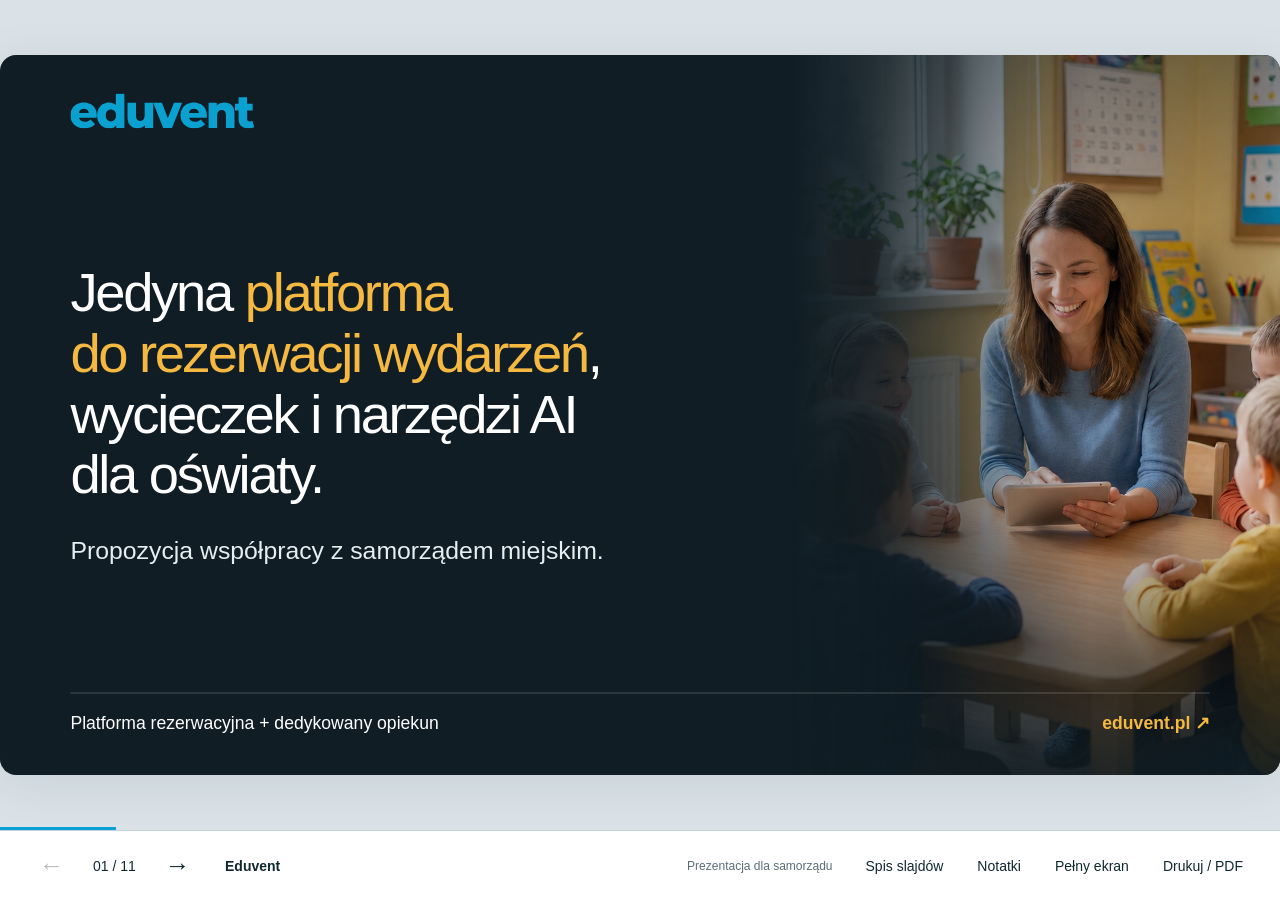
<file: prezentacja/prezentacja_v2.html>
<!doctype html><html lang="pl"><head><meta charset="utf-8"><meta name="viewport" content="width=device-width, initial-scale=1"><meta name="color-scheme" content="light"><title>Eduvent — Prezentacja dla Samorządu</title><style>

:root{--blue:#0ba0d4;--yellow:#f5b841;--ink:#102f40;--muted:#516b79;--line:#d4e0e5;--pale:#edf6fa;--navy:#092b3b}*{box-sizing:border-box}html,body{margin:0;width:100%;height:100%;overflow:hidden}body{background:#dae2e7;font-family:'Segoe UI',Arial,sans-serif;color:var(--ink)}button,a{-webkit-tap-highlight-color:transparent}a{color:inherit}button{font:inherit}button:focus-visible,a:focus-visible{outline:3px solid var(--yellow);outline-offset:4px}#stage{position:absolute;inset:0 0 70px;display:flex;align-items:center;justify-content:center;overflow:hidden}.slide{width:1600px;height:900px;position:absolute;background:#fff;padding:112px 88px 76px;transform:scale(var(--scale,1));display:none;transform-origin:center;overflow:hidden;box-shadow:0 10px 60px #102f4018}.slide.active{display:block}.brand{position:absolute;top:36px;left:88px;font-size:25px;font-weight:800;letter-spacing:-1px}.brand b{color:var(--blue)}.page{position:absolute;right:88px;bottom:28px;font-size:19px;font-variant-numeric:tabular-nums;color:var(--muted)}.section-label{position:absolute;right:88px;top:43px;font-size:17px;text-transform:uppercase;letter-spacing:2px;color:var(--muted)}h1,h2,h3,p,figure{margin:0}h1{font-size:108px;line-height:1.02;font-weight:600;letter-spacing:-5px}h2{font-size:66px;line-height:1.07;letter-spacing:-2.9px;font-weight:600}h3{font-size:33px;line-height:1.17;font-weight:600;letter-spacing:-.7px}p{font-size:27px;line-height:1.43}strong{font-weight:650}.eyebrow{font-size:19px;text-transform:uppercase;letter-spacing:1.9px;font-weight:600}.source{position:absolute;bottom:34px;left:88px;right:165px;font-size:16px;line-height:1.3;color:var(--muted)}.big-number{font-size:125px;letter-spacing:-6px;line-height:1.12;font-weight:600}.big-number small{font-size:57px;letter-spacing:-2px}.blue{background:var(--blue);color:#fff}.cover{padding:0 88px}.cover-top{position:absolute;top:48px;left:88px;right:88px;display:flex;justify-content:space-between;align-items:center}.wordmark{font-size:62px;font-weight:800;letter-spacing:-3px}.dot{color:var(--yellow)}.edition{font-size:21px}.cover-main{position:absolute;top:236px;left:88px}.cover-main .eyebrow{margin-bottom:28px;color:var(--navy)}.cover-description{margin-top:37px;font-size:33px;line-height:1.35}.cover-bottom{position:absolute;left:88px;right:88px;bottom:53px;border-top:1px solid #ffffff70;padding-top:25px;display:flex;justify-content:space-between;font-size:24px}.cover-bottom a{text-decoration:none;font-weight:600;color:var(--navy)}.cover .page,.cover .brand,.cover .section-label{display:none}.problem-grid{display:grid;grid-template-columns:repeat(3,1fr);gap:62px;margin-top:65px}.number{font-size:44px;display:block;color:var(--blue);border-top:2px solid var(--line);padding-top:17px;margin-bottom:22px}.problem h3{margin-bottom:20px}.problem p{color:var(--muted);font-size:28px}.bottom-band{position:absolute;bottom:85px;left:88px;right:88px;background:var(--pale);padding:25px 30px;display:flex;align-items:center;gap:37px}.bottom-band>span{font-size:22px;line-height:1.3;font-weight:650;flex:0 0 245px}.bottom-band p{font-size:26px}.solution-layout{display:grid;grid-template-columns:540px 1fr;gap:80px;margin-top:45px;align-items:center}.steps>div{display:flex;gap:25px;padding:25px 0;border-top:1px solid var(--line)}.steps>div>span{font-size:22px;color:var(--blue);padding-top:5px}.steps p{font-size:25px;color:var(--muted);margin-top:8px}.product{background:var(--pale);padding:18px 18px 12px;box-shadow:0 12px 38px #102f4012}.product img{width:100%;height:426px;object-fit:contain;display:block}.product figcaption{font-size:17px;color:var(--muted);margin-top:10px}.market-layout{display:grid;grid-template-columns:1.1fr 1fr;gap:80px;margin-top:57px}.metric-caption{font-size:25px}.market-sub{display:grid;grid-template-columns:180px 1fr;gap:20px;margin-top:27px;align-items:center;border-top:1px solid var(--line);padding-top:23px}.market-sub strong{font-size:31px}.market-sub span{font-size:23px;line-height:1.35;color:var(--muted)}.market-right{border-left:1px solid var(--line);padding-left:60px}.market-right>p{font-size:25px;margin-top:15px;color:var(--muted)}.estimate{margin-top:29px;padding:24px 27px;background:var(--pale)}.estimate>span{font-size:20px}.estimate strong{display:block;font-size:41px;letter-spacing:-1.2px;margin:10px 0}.estimate p{font-size:21px;color:var(--muted)}.market-right .small-text{font-size:23px}.business-metrics{display:grid;grid-template-columns:1fr 1fr;margin-top:80px;gap:70px}.business-metrics>div+div{border-left:1px solid var(--line);padding-left:70px}.business-metrics .big-number{margin-top:22px}.business-metrics>div+div .big-number{color:var(--blue)}.business-metrics p{font-size:25px;margin-top:9px;color:var(--muted)}.business-flow{margin-top:80px;padding:28px 0;border-top:2px solid var(--ink);border-bottom:1px solid var(--line);display:flex;gap:22px;align-items:center;font-size:24px;line-height:1.35}.business-flow>*{flex:1}.business-flow>b{flex:0 0 40px;font-size:38px;color:var(--blue)}.tech-layout{display:grid;grid-template-columns:1fr 580px;gap:70px;margin-top:52px}.tech-process>div{position:relative;padding:0 0 23px 58px;margin-bottom:23px;border-bottom:1px solid var(--line)}.tech-process span{position:absolute;left:0;top:7px;color:var(--blue);font-size:21px}.tech-process p{font-size:24px;margin-top:6px;color:var(--muted)}.tech-number{background:var(--yellow);padding:34px 40px;align-self:start}.tech-number>strong{font-size:134px;letter-spacing:-7px;display:block;line-height:1.05;margin-top:18px}.tech-number>p:not(.eyebrow){font-size:30px}.assumption{display:block;font-size:18px;margin-top:27px;max-width:360px}.tech .bottom-band{bottom:77px;padding:18px 27px}.scale-metrics{display:grid;grid-template-columns:1fr 1fr 1.25fr;margin-top:53px;gap:50px}.scale-metrics>div{border-top:2px solid var(--blue);padding-top:15px}.scale-metrics strong{display:block;font-size:100px;letter-spacing:-5px;font-weight:600;line-height:1.1}.scale-metrics span{font-size:24px;line-height:1.4;display:block;margin-top:9px}.acquisition{margin-top:43px;background:var(--pale);padding:27px 35px;display:grid;grid-template-columns:1fr 60px 1fr 1fr;gap:24px;align-items:center}.acquisition strong{display:block;font-size:62px;line-height:1.1;letter-spacing:-2px;margin:10px 0}.acquisition p{font-size:22px}.acquisition .eyebrow{font-size:17px}.acquisition em{font-size:17px;font-style:normal;color:var(--muted)}.flow-arrow{font-size:42px;color:var(--blue)}.acquisition-other{border-left:1px solid #bcd1db;padding-left:29px}.acquisition-other h3{font-size:24px;margin-bottom:14px}.acquisition-other p{line-height:1.65}.retention-columns{display:grid;grid-template-columns:repeat(3,1fr);gap:55px;margin-top:68px}.retention-columns>div{padding-top:20px;border-top:2px solid var(--blue)}.retention-columns h3{margin-top:25px;font-size:35px}.retention-columns p:not(.eyebrow){font-size:25px;color:var(--muted);margin-top:22px}.retention-columns .mid-number{display:block;font-size:92px;line-height:1;letter-spacing:-5px;color:var(--blue);margin-top:24px}.retention-columns>div:not(:first-child) h3{font-size:29px;margin-top:13px}.underlined{display:block;font-size:23px;border-top:1px solid var(--line);padding-top:23px;margin-top:48px}.funding-layout{display:grid;grid-template-columns:630px 1fr;gap:92px;margin-top:52px}.grant{background:var(--yellow);padding:33px 40px}.grant>strong{display:block;font-size:87px;letter-spacing:-4px;line-height:1.05;margin-top:27px}.grant>strong span{display:block;font-size:66px;margin-top:6px}.grant>p:not(.eyebrow){margin-top:24px;font-size:27px}.grant-caveat{display:block;margin-top:30px;font-size:19px;line-height:1.4}.grant-path>div{border-top:1px solid var(--line);padding:19px 0 23px}.grant-path>div>span{display:block;font-size:17px;text-transform:uppercase;letter-spacing:1.6px;color:var(--muted);margin-bottom:8px}.grant-path .current{border-top:3px solid var(--blue)}.grant-path p{font-size:24px;color:var(--muted);margin-top:8px}.roadmap-intro{font-size:25px;margin-top:32px;color:var(--muted)}.roadmap{display:grid;grid-template-columns:repeat(3,1fr);gap:45px;margin-top:48px}.roadmap>div{border-top:5px solid var(--blue);padding-top:23px}.roadmap>div:nth-child(2){border-color:var(--yellow)}.roadmap>div:nth-child(3){border-color:var(--ink)}.stage{font-size:19px;text-transform:uppercase;letter-spacing:1.3px}.roadmap h3{font-size:42px;margin-top:23px}.roadmap p{font-size:26px;margin-top:20px;min-height:112px;color:var(--muted)}.roadmap-detail{border-top:1px solid var(--line);padding-top:23px}.roadmap-detail b{font-size:22px;font-weight:600;display:block;line-height:1.35}.roadmap-detail span{font-size:21px;color:var(--muted);display:block;line-height:1.45;margin-top:14px}.team-grid{display:grid;grid-template-columns:repeat(4,1fr);gap:32px;margin-top:59px}.team-grid article{border-top:3px solid var(--blue);padding-top:21px}.person-index{font-size:17px;color:var(--muted)}.team-grid h3{font-size:37px;line-height:1.1;margin:27px 0 24px;letter-spacing:-1px}.team-grid strong{font-size:22px;line-height:1.3;display:block;min-height:62px}.team-grid p{font-size:22px;line-height:1.43;color:var(--muted);margin-top:17px;min-height:99px}.team-grid p.role{font-size:21px;color:var(--ink);border-top:1px solid var(--line);padding-top:20px;margin-top:24px}.dark{background:var(--navy);color:#fff}.dark .brand,.dark .section-label{display:none}.dark .page{color:#8eacbc}.closing h2{font-size:91px;margin-top:30px;line-height:1.04;letter-spacing:-4px}.closing h2 span{color:var(--yellow)}.closing-columns{display:grid;grid-template-columns:1fr 1fr;gap:80px;margin-top:48px}.closing-columns>div{display:grid;grid-template-columns:46px 1fr;gap:5px 20px;border-top:1px solid #527081;padding-top:22px}.closing-columns>div>span{color:var(--blue);font-size:23px;grid-row:1/3;padding-top:4px}.closing-columns p{font-size:24px;color:#c2d4de}.closing-columns h3{font-size:30px;margin-bottom:7px}.closing-bottom{position:absolute;bottom:62px;left:88px;right:88px;display:flex;justify-content:space-between;align-items:center}.closing-bottom p{font-size:23px}.closing-bottom a{background:var(--yellow);padding:16px 24px;color:var(--navy);font-size:23px;text-decoration:none;font-weight:600}.toolbar{position:absolute;bottom:0;height:70px;left:0;right:0;background:#fff;border-top:1px solid #c6d5dd;display:flex;align-items:center;gap:8px;padding:0 24px;z-index:10}.toolbar button{border:0;background:transparent;padding:10px 13px;border-radius:5px;cursor:pointer;color:var(--ink);font-size:14px}.toolbar button:hover{background:var(--pale)}.toolbar button:disabled{opacity:.3;cursor:default}.toolbar .arrow{font-size:25px;padding:5px 15px}#counter{min-width:55px;text-align:center;font-size:14px;font-variant-numeric:tabular-nums}#current-title{font-size:14px;margin-left:12px;font-weight:600;overflow:hidden;text-overflow:ellipsis;white-space:nowrap}.toolbar .spacer{flex:1}.toolbar .draft-label{font-size:12px;color:var(--muted);margin-right:12px}.progress{position:absolute;bottom:70px;left:0;height:3px;background:var(--blue);z-index:11;transition:width .15s}.panel{position:absolute;right:20px;bottom:82px;width:470px;max-height:70vh;overflow:auto;background:#fff;box-shadow:0 8px 55px #08263545;border:1px solid var(--line);border-radius:8px;z-index:30;padding:25px;display:none}.panel.open{display:block}.panel h2{font-size:23px;letter-spacing:-.5px;line-height:1.3;padding-right:30px;margin-bottom:17px}.panel p{font-size:16px;line-height:1.6;white-space:pre-wrap}.panel .close{position:absolute;right:15px;top:15px;background:none;border:0;font-size:23px;cursor:pointer}.panel .note-warning{font-size:12px;color:var(--muted);margin:0 0 14px;white-space:normal}.contents-list{display:grid;gap:5px}.contents-list button{text-align:left;border:0;background:var(--pale);padding:12px;cursor:pointer;font-size:15px;color:var(--ink)}.contents-list button[aria-current=true]{background:var(--blue);color:#fff}.contents-list span{display:inline-block;width:30px;font-variant-numeric:tabular-nums}.panel a{overflow-wrap:anywhere;color:#0878a3}.sr-only{position:absolute;width:1px;height:1px;overflow:hidden;clip:rect(0,0,0,0)}@media(max-width:700px){.toolbar{padding:0 8px;gap:0}.toolbar button{font-size:12px;padding:10px 7px}.toolbar .draft-label,#current-title{display:none}.toolbar .arrow{padding:5px 9px}.panel{right:8px;left:8px;bottom:80px;width:auto;max-height:65vh}}@media print{@page{size:1600px 900px;margin:0}html,body{height:auto;overflow:visible;background:white}#stage{position:static;display:block;overflow:visible}.slide,.slide.active{display:block;position:relative;transform:none!important;box-shadow:none;break-after:page;page-break-after:always;-webkit-print-color-adjust:exact;print-color-adjust:exact}.slide:last-child{break-after:auto;page-break-after:auto}.toolbar,.progress,.panel,.sr-only{display:none!important}}

/* Version 2: geographical and process visualisations. */
.diagram{width:100%;height:auto;display:block;font-family:'Segoe UI',Arial,sans-serif}.v2-problem{display:grid;grid-template-columns:850px 1fr;gap:65px;margin-top:45px}.v2-problem .diagram{height:495px}.pain-list{padding-top:24px}.pain-list>div{border-top:1px solid var(--line);padding:18px 0 23px;position:relative;padding-left:44px}.pain-list>div>span{position:absolute;left:0;top:23px;color:var(--blue);font-size:20px}.pain-list h3{font-size:29px}.pain-list p{font-size:24px;color:var(--muted);margin-top:8px}.v2-hub{margin-top:48px}.v2-hub .diagram{height:440px}.v2-solution-bottom{display:flex;gap:100px;position:absolute;bottom:77px;left:88px;right:88px;border-top:1px solid var(--line);padding-top:19px}.v2-solution-bottom p{font-size:23px;color:var(--muted)}.v2-solution-bottom strong{color:var(--ink)}
.poland-map{display:block;width:100%;height:100%;overflow:visible}.region{fill:#0ba0d4;stroke:white;stroke-width:1.6;stroke-linejoin:round;transition:fill .18s;outline:none;fill-rule:evenodd}.region:hover,.region:focus{fill:#f5b841;stroke:#102f40;stroke-width:2.3}.v2-market{display:grid;grid-template-columns:660px 1fr;gap:80px;margin-top:26px}.map-figure{position:relative;height:528px}.map-figure .poland-map{height:470px;width:570px;margin:0 auto}.map-figure figcaption{text-align:center;font-size:18px;color:var(--muted);line-height:1.5}.map-figure figcaption b{display:block;color:var(--ink);font-weight:600}.map-figure figcaption span{display:block;font-size:16px}.map-data{padding-top:16px}.map-major strong{font-size:88px;line-height:1.05;letter-spacing:-4px}.map-major strong small{font-size:40px;letter-spacing:-1px}.map-major p{font-size:25px;margin-top:8px}.map-minor{display:grid;grid-template-columns:1fr 1fr;gap:35px;margin-top:22px;border-top:1px solid var(--line);padding-top:19px}.map-minor strong{display:block;font-size:32px}.map-minor span{display:block;font-size:21px;color:var(--muted);line-height:1.3;margin-top:6px}.market-focus{font-size:22px;color:var(--muted);margin-top:20px}.map-tam{background:var(--pale);padding:17px 24px;margin-top:20px}.map-tam>span{font-size:18px}.map-tam strong{display:block;font-size:37px;letter-spacing:-1px;margin:5px 0}.map-tam p{font-size:18px;color:var(--muted)}.v2-cover .cover-main{top:258px;z-index:2}.v2-cover h1{font-size:87px;letter-spacing:-4px}.v2-cover .cover-description{font-size:28px}.cover-map{position:absolute;top:150px;right:53px;width:555px;height:530px}.cover-map .poland-map{height:465px}.cover-map .region{fill:#0b8bb9;stroke:#67c8e8;stroke-width:1.2;pointer-events:none}.cover-map p{text-align:center;font-size:20px;color:#102f40}.cover-map p strong{font-size:30px}.v2-money{margin-top:38px}.v2-money .diagram{height:505px}.v2-tech{display:grid;grid-template-columns:1040px 1fr;gap:25px;margin-top:54px}.v2-tech .diagram{height:510px}.v2-time{border-left:1px solid var(--line);padding-left:27px;padding-top:57px}.v2-time>span{font-size:19px;text-transform:uppercase;letter-spacing:1px;line-height:1.5;display:block}.v2-time strong{display:block;font-size:112px;letter-spacing:-6px;line-height:1.1;color:var(--blue);margin-top:20px}.v2-time p{font-size:27px}.v2-time em{display:block;font-style:normal;font-size:19px;color:var(--muted);line-height:1.4;margin-top:28px}.v2-scale{display:grid;grid-template-columns:.85fr .85fr 1.4fr;gap:50px;margin-top:34px}.v2-scale>div{border-top:2px solid var(--blue);display:flex;gap:25px;align-items:center;padding-top:10px}.v2-scale strong{font-size:75px;letter-spacing:-4px}.v2-scale span{font-size:23px;line-height:1.3;max-width:290px}.v2-acquisition{margin-top:25px}.v2-acquisition .diagram{height:338px}.v2-retention{display:grid;grid-template-columns:645px 1fr;gap:100px;margin-top:44px}.v2-retention .diagram{height:505px}.reward-stack{padding-top:15px}.reward-stack>div{display:grid;grid-template-columns:130px 1fr;gap:25px;padding:22px 0 29px;border-top:1px solid var(--line)}.reward-stack>div>strong{font-size:75px;letter-spacing:-4px;color:var(--blue);line-height:1.1}.reward-stack h3{font-size:29px}.reward-stack section p{font-size:24px;color:var(--muted);margin-top:11px}.relationship-note{font-size:23px;background:var(--pale);padding:19px 24px;margin-top:16px}.v2-grant-path{margin-top:65px}.v2-grant-path .diagram{height:300px}.v2-grant-band{display:flex;align-items:center;justify-content:space-between;background:var(--yellow);margin-top:26px;padding:29px 38px}.v2-grant-band span{font-size:18px;text-transform:uppercase;letter-spacing:1px}.v2-grant-band strong{display:block;font-size:61px;letter-spacing:-3px;line-height:1.2}.v2-grant-band p{font-size:27px;max-width:600px}.v2-grant-band em{font-style:normal;font-size:20px;display:block;margin-top:8px}.v2-roadmap{margin-top:68px}.v2-roadmap .diagram{height:264px}.roadmap-status{display:grid;grid-template-columns:repeat(3,1fr);gap:50px;margin-top:31px}.roadmap-status>div{padding-top:20px;border-top:2px solid var(--line)}.roadmap-status span{font-size:18px;color:var(--muted);text-transform:uppercase;letter-spacing:1px}.roadmap-status h3{font-size:29px;margin-top:16px}.roadmap-status p{font-size:23px;color:var(--muted);margin-top:13px}.v2-closing-flow{margin-top:56px}.closing h2{font-size:82px}.v2-closing-flow .diagram{height:340px}@media(prefers-reduced-motion:reduce){.region{transition:none}}

.diagram{overflow:visible}.diagram line{stroke-linecap:round}.diagram text{paint-order:stroke fill}.v3-cover .cover-main{top:270px;z-index:2}.v3-cover h1{font-size:82px;letter-spacing:-4px}.v3-cover .cover-description{font-size:28px;line-height:1.45}.cover-logo{width:230px;height:auto;display:block}.hero-photo{position:absolute;right:88px;top:165px;width:510px;height:575px;border-radius:32px;overflow:hidden;background:#102f40;box-shadow:0 16px 45px #062e4430}.hero-photo>img{width:100%;height:100%;object-fit:cover;object-position:50% 47%;display:block}.hero-photo figcaption{position:absolute;left:0;right:0;bottom:0;background:linear-gradient(transparent,#082635d9);color:white;padding:48px 22px 21px;font-size:18px;line-height:1.4}.brand img{width:119px;height:auto;display:block}.v3-solution{display:grid;grid-template-columns:885px 1fr;gap:53px;margin-top:53px;align-items:center}.v3-solution .diagram{height:460px}.v3-solution figure{height:442px;border-radius:25px;overflow:hidden;position:relative;background:var(--pale)}.v3-solution figure>img{width:100%;height:100%;object-fit:cover;object-position:50% 28%;display:block}.v3-solution figcaption{position:absolute;bottom:0;left:0;right:0;padding:40px 18px 17px;background:linear-gradient(transparent,#082635de);color:#fff;font-size:17px}.v2-retention{grid-template-columns:700px 1fr;gap:65px}.v2-retention .diagram{height:505px}.v3-team{display:grid;grid-template-columns:repeat(4,1fr);gap:42px;margin-top:36px}.v3-team article{text-align:left}.portrait,.portrait-placeholder{width:220px;height:255px;border-radius:23px;display:block;margin:0 auto 21px;object-fit:cover;object-position:50% 17%}.portrait-placeholder{background:var(--pale);display:flex;flex-direction:column;justify-content:center;align-items:center;border:1px solid #d5e6ee}.portrait-placeholder strong{font-size:72px;font-weight:500;letter-spacing:-4px;color:var(--blue)}.portrait-placeholder span{font-size:15px;color:var(--muted);margin-top:16px}.v3-team h3{font-size:32px;line-height:1.06;letter-spacing:-.8px;margin-bottom:12px}.team-role{display:block;font-size:20px;color:#087ba5;min-height:29px;margin-bottom:18px}.team-proof{font-size:22px;line-height:1.3;display:block;min-height:57px}.v3-team p{font-size:20px;line-height:1.4;color:var(--muted);margin-top:8px;min-height:85px}.v3-team .team-job{font-size:19px;border-top:1px solid var(--line);padding-top:15px;margin-top:16px;min-height:0;color:var(--ink)}

/* Editorial composition from the reference deck, not the Eduvent website UI. */
:root{--ink:#102830;--navy:#101d24;--pale:#f0f5f7;--muted:#5b6e78}.slide{border-radius:20px}h2{font-size:73px;font-weight:400;letter-spacing:-3.4px;line-height:1.08}h3{font-weight:500}.section-label{font-size:15px;letter-spacing:1.5px;color:#72858f}.brand{top:39px}.brand img{width:121px}.v3-cover{background:#101d24}.v3-cover .cover-top{z-index:4}.v3-cover .cover-main{top:345px}.v3-cover h1{font-weight:400;font-size:87px;letter-spacing:-4.6px;line-height:1.06}.v3-cover h1 span{color:var(--yellow)}.v3-cover .cover-main .eyebrow{color:#d0e3ed;font-size:18px;letter-spacing:2px;margin-bottom:29px}.v3-cover .cover-description{color:#e5eef1;max-width:810px;font-size:27px;margin-top:31px}.v3-cover .hero-photo{top:0;right:0;width:680px;height:900px;border-radius:0;box-shadow:none}.v3-cover .hero-photo:after{content:'';position:absolute;inset:0;background:linear-gradient(90deg,#101d24 0%,#101d24a8 17%,transparent 52%),linear-gradient(0deg,#101d24c4,transparent 32%);pointer-events:none}.v3-cover .hero-photo>img{object-position:63% 45%}.v3-cover .hero-photo figcaption{z-index:2;bottom:113px;padding:18px 34px;background:none;text-align:right;font-size:16px}.v3-cover .cover-bottom{z-index:5;bottom:51px;border-color:#ffffff3b;font-size:22px}.v3-cover .cover-bottom a{color:var(--yellow)}.v3-cover .edition{font-size:18px;color:#f3f8fb}.editorial-dark{background:#101d24;color:white}.editorial-dark .brand img{filter:brightness(0) invert(1)}.editorial-dark .page,.editorial-dark .section-label,.editorial-dark .source{color:#a8bcc6}.editorial-dark .pain-list p,.editorial-dark .reward-stack section p{color:#cad8df}.editorial-dark .pain-list>div,.editorial-dark .reward-stack>div{border-color:#49606c}.editorial-dark .diagram .node{fill:#263b47}.editorial-dark .diagram text{fill:#eaf3f7}.editorial-dark .diagram circle+text{fill:white}#slide-2.editorial-dark .diagram circle+text{fill:#102830}.editorial-dark .reward-stack>div>strong{color:var(--yellow)}.editorial-dark .relationship-note{background:#263b47;color:#e5eff4;border-radius:17px}.v3-solution{display:block;margin-top:37px}.v3-solution>div{width:885px}.v3-solution .diagram{height:430px}.v3-solution figure{position:absolute;right:30px;top:30px;width:480px;height:840px;border-radius:23px}.v3-solution figure>img{object-position:51% 26%}#slide-3 .section-label{display:none}#slide-3 h2{max-width:925px;font-size:73px}#slide-3 .v2-solution-bottom{right:552px;gap:43px;bottom:76px}#slide-3 .v2-solution-bottom p{font-size:21px}.v2-market{margin-top:49px}.map-figure{height:570px}.map-figure .poland-map{height:508px;width:600px}.map-tam{background:#101d24;color:white;border-radius:19px;padding:20px 26px}.map-tam p{color:#c0d0d9}.map-tam strong{color:var(--yellow);font-weight:500}.map-major strong{font-weight:500;font-size:97px}.v2-money{margin-top:75px}.v2-money .diagram{height:548px}.v2-grant-path{margin-top:87px}.v2-grant-band{margin-top:33px;border-radius:24px}.v2-grant-band strong{font-weight:500}.v2-scale{margin-top:45px}.v2-scale strong{font-size:83px;font-weight:500}.v3-team{margin-top:40px}.v3-team h3{font-size:33px;font-weight:500}.v3-team .portrait,.v3-team .portrait-placeholder{width:230px;height:267px;border-radius:24px;margin-bottom:20px}.team-proof{font-weight:600}.v3-team .team-job{margin-top:10px;padding-top:12px}.v2-retention{margin-top:45px}.v2-closing-flow .node{rx:23px}.closing h2{font-weight:400}.closing-bottom a{border-radius:28px;font-weight:500}.toolbar button{border-radius:14px}@media print{.slide{border-radius:0}}
#slide-3 .page{right:552px}.v3-team p{min-height:70px;line-height:1.35}.v3-team .team-job{margin-top:10px;padding-top:12px;line-height:1.3}.v2-tech{margin-top:43px}.v2-roadmap{margin-top:53px}.v3-cover .hero-photo>img{object-position:50% 50%;filter:brightness(.9) saturate(.93)}.v3-cover .hero-photo:after{background:linear-gradient(90deg,#101d24 0%,#101d24b8 19%,#101d2445 37%,transparent 57%),linear-gradient(0deg,#101d24dc 0%,transparent 37%),linear-gradient(180deg,#101d2466 0%,transparent 22%)}
.v3-cover .cover-main{top:258px;width:870px}.v3-cover h1{font-size:68px;line-height:1.12;letter-spacing:-2.9px;font-weight:400}.v3-cover .cover-description{font-size:31px;line-height:1.35;margin-top:36px;max-width:860px}.v3-cover .hero-photo{background:transparent;-webkit-mask-image:linear-gradient(90deg,transparent 0%,transparent 10%,rgba(0,0,0,.12) 25%,rgba(0,0,0,.52) 43%,#000 65%,#000 100%);mask-image:linear-gradient(90deg,transparent 0%,transparent 10%,rgba(0,0,0,.12) 25%,rgba(0,0,0,.52) 43%,#000 65%,#000 100%)}.v3-cover .hero-photo:after{background:linear-gradient(0deg,#101d24dc 0%,transparent 37%),linear-gradient(180deg,#101d244d 0%,transparent 22%)}

/* Slide 2: contextual icons and spacious curved connections */
#slide-2 .v2-problem{margin-top:42px}
#slide-2 .pain-list{padding-top:7px}
#slide-2 .constraints-heading{font-size:23px;font-weight:400;color:#f5b841;margin:0 0 20px;letter-spacing:.1px}
#slide-2 .pain-list>div{padding-top:17px;padding-bottom:19px}
#slide-2 .problem-graphic .problem-center-label{fill:#102830}
#slide-2 .problem-graphic .problem-resolution{fill:#f5b841}

#slide-3 h2{font-size:68px;letter-spacing:-3.2px}
#slide-3 h2 strong{font-weight:650}
#slide-3 .v2-solution-bottom strong{display:flex;align-items:center;gap:10px}
#slide-3 .benefit-check{width:25px;height:25px;flex:none}
#slide-3 .v2-solution-bottom p{line-height:1.4}
#slide-3 .v2-solution-bottom p br{display:none}

#slide-4 .v2-market{grid-template-columns:620px 1fr;gap:70px;margin-top:48px}
#slide-4 .market-refresh{padding-top:4px}
#slide-4 .market-value strong{display:block;font-size:99px;line-height:1.08;font-weight:500;letter-spacing:-4px;color:#0ba0d4;white-space:nowrap}
#slide-4 .market-value small{font-size:45px;letter-spacing:-1.5px;font-weight:400}
#slide-4 .market-value p{font-size:27px;line-height:1.3;margin-top:12px}
#slide-4 .market-schools{margin-top:29px;padding-top:23px;border-top:1px solid #d5e3e9}
#slide-4 .market-schools strong{display:block;font-size:66px;line-height:1.1;font-weight:500;letter-spacing:-2.5px}
#slide-4 .market-schools small{font-size:32px;font-weight:400;letter-spacing:-.6px}
#slide-4 .market-schools p{font-size:24px;line-height:1.35;color:#5b6e78;margin-top:11px}
#slide-4 .market-renewal{display:flex;gap:22px;align-items:center;background:#101d24;border-radius:24px;padding:25px 28px;margin-top:29px;color:white}
#slide-4 .market-renewal svg{width:55px;height:55px;flex:none;color:#f5b841}
#slide-4 .market-renewal h3{color:#f5b841;font-size:29px;font-weight:500;margin:0 0 7px}
#slide-4 .market-renewal p{font-size:23px;line-height:1.35;color:#e1ebef;margin:0}

#slide-4 .basket-map .basket-region{fill:#f7fbfd;stroke:#a8dbea;stroke-width:1;stroke-linejoin:round;fill-rule:evenodd}
#slide-4 .basket-map{height:508px;width:600px}
#slide-4 .basket-caption{display:flex;align-items:center;justify-content:center;gap:22px;margin-top:12px}
#slide-4 .basket-caption span{font-size:22px;color:#102830}
#slide-4 .basket-caption strong{display:block;background:#f5b841;color:#102830;border-radius:14px;padding:8px 20px;font-size:31px;font-weight:500;line-height:1.2}

#slide-4 .basket-heading{text-align:center;font-size:27px;font-weight:500;color:#102830;margin:0 0 13px;line-height:1.2}
#slide-4 .basket-map{height:468px}
#slide-4 .basket-caption{margin-top:10px}

/* Subtle editorial finish for the market slide */
#slide-4 .map-figure{background:radial-gradient(ellipse at 50% 44%,#eaf7fc 0%,#f7fbfd 47%,#ffffff00 73%);border-radius:30px}
#slide-4 .basket-heading{display:flex;align-items:center;justify-content:center;gap:12px;font-size:26px}
#slide-4 .basket-heading svg{width:30px;height:30px;color:#0ba0d4}
#slide-4 .basket-map .basket-region{fill:#ffffff;stroke:#85cfe5;stroke-width:1.1}
#slide-4 .basket-label rect{fill:#e4f4fa;stroke:#c9e7f2;stroke-width:.8}
#slide-4 .basket-label text:first-child{fill:#087fa5}
#slide-4 .basket-caption{gap:18px}
#slide-4 .basket-caption strong{padding:10px 23px;border-radius:17px;background:#f5b841;box-shadow:0 5px 15px #f5b84120}
#slide-4 .market-value{position:relative;padding-left:24px}
#slide-4 .market-accent{position:absolute;left:0;top:13px;bottom:4px;width:4px;background:linear-gradient(#0ba0d4 0%,#0ba0d4 66%,#f5b841 66%,#f5b841 100%);border-radius:4px}
#slide-4 .market-value strong{font-size:100px;letter-spacing:-4.5px}
#slide-4 .market-value small{font-size:40px;letter-spacing:-1px}
#slide-4 .market-schools{padding-left:24px}
#slide-4 .market-schools strong{font-size:68px}
#slide-4 .market-schools small{font-size:31px}
#slide-4 .market-renewal{position:relative;overflow:hidden;padding:26px 28px;gap:23px;border-radius:25px;background:linear-gradient(110deg,#101d24,#173440)}
#slide-4 .market-renewal:after{content:'';position:absolute;width:155px;height:155px;border:1px solid #77b5ce20;border-radius:50%;right:-60px;top:-72px;pointer-events:none}
#slide-4 .market-renewal svg{box-sizing:content-box;width:45px;height:45px;padding:11px;border-radius:20px;background:#f5b84112}
#slide-4 .market-renewal>div{position:relative;z-index:1}
#slide-4 .market-renewal p{font-size:22px}

#slide-5 .v2-money{margin-top:34px}
#slide-5 .business-graphic{height:590px}

#slide-5 h2{font-size:62px;letter-spacing:-2.5px;white-space:nowrap}

#slide-6 .v2-tech{margin-top:44px;grid-template-columns:1040px 1fr;gap:40px}
#slide-6 .crm-flow{height:480px}
#slide-6 .v2-time{margin-top:30px;padding-top:32px;padding-left:31px;border-left:1px solid #d5e8ef}
#slide-6 .v2-time strong{color:#0ba0d4;font-size:105px;font-weight:500}
#slide-6 .v2-time span{font-size:19px;letter-spacing:.8px}

#slide-6 .v2-time{padding-top:12px}
#slide-6 .crm-time-metric>span{display:block;line-height:1.5;text-transform:uppercase}
#slide-6 .crm-time-metric>strong{margin-top:17px;font-size:86px;line-height:1.05}
#slide-6 .crm-time-metric>p{font-size:25px;margin-top:7px}
#slide-6 .crm-scale-metric{border-top:1px solid #d5e8ef;margin-top:27px;padding-top:18px}
#slide-6 .crm-scale-metric>strong{font-size:76px;color:#f5b841;margin:0;line-height:1.05;letter-spacing:-3px}
#slide-6 .crm-scale-metric h3{font-size:26px;font-weight:500;margin-top:8px}
#slide-6 .crm-scale-metric p{font-size:21px;line-height:1.4;color:#5b6e78;margin-top:10px}

#slide-7 h2{font-size:68px;letter-spacing:-3px}
#slide-7 .acquisition-stats{display:grid;grid-template-columns:1fr 1fr 1.4fr;gap:45px;margin-top:44px}
#slide-7 .acquisition-stats>div{display:flex;align-items:center;gap:21px;border-bottom:1px solid #d5e8ef;padding-bottom:24px}
#slide-7 .acquisition-stats svg{width:36px;height:36px;padding:13px;box-sizing:content-box;background:#eef7fb;border-radius:20px;flex:none}
#slide-7 .acquisition-stats strong{font-size:75px;font-weight:500;line-height:1;letter-spacing:-3px}
#slide-7 .acquisition-stats span{font-size:23px;line-height:1.3;color:#5b6e78}
#slide-7 .v2-acquisition{margin-top:32px}
#slide-7 .acquisition-flow{height:400px}

#slide-8 .retention-layout{display:grid;grid-template-columns:660px 1fr;gap:62px;margin-top:30px}
#slide-8 .retention-label{font-size:19px;font-weight:400;letter-spacing:.7px;color:#9fbac7;margin-bottom:16px}
#slide-8 .retention-cycle{height:490px}
#slide-8 .retention-details{border-left:1px solid #35515f;padding-left:35px}
#slide-8 .retention-detail{display:flex;gap:20px;padding:15px 0 17px;border-top:1px solid #35515f;align-items:center}
#slide-8 .retention-detail>svg{width:35px;height:35px;box-sizing:content-box;padding:12px;background:#f5b8410e;border-radius:18px;flex:none}
#slide-8 .retention-detail h3{font-size:25px;font-weight:500;color:white;margin-bottom:7px}
#slide-8 .retention-detail p{font-size:21px;line-height:1.35;color:#c9d9e1;margin:0}
#slide-8 .retention-detail b{color:#f5b841;font-size:25px;font-weight:600}
#slide-8 .source{font-size:14px}

#slide-8 h2{font-size:70px;letter-spacing:-3px;white-space:nowrap}
#slide-8 .retention-layout{margin-top:42px;align-items:start}
#slide-8 .retention-label{margin-bottom:24px}
#slide-8 .retention-cycle{height:540px}
#slide-8 .retention-detail{padding-top:20px;padding-bottom:23px}
#slide-8 .retention-detail h3{margin-bottom:9px}
#slide-8 .retention-detail p{line-height:1.45}

#slide-9 h2{font-size:68px;letter-spacing:-3px}
#slide-9 .funding-timeline{display:grid;grid-template-columns:repeat(4,1fr);gap:0;margin-top:53px}
#slide-9 .funding-step{position:relative;padding:0 26px 0 0}
#slide-9 .funding-step:before{content:'';position:absolute;left:0;right:0;top:49px;height:2px;background:#c5e2ed}
#slide-9 .funding-step:last-child:before{right:calc(100% - 14px)}
#slide-9 .funding-step-top{display:flex;justify-content:space-between;align-items:center;padding-right:22px}
#slide-9 .funding-step-top span{font-size:16px;letter-spacing:1px;color:#5b6e78}
#slide-9 .funding-step-top i{font-size:18px;font-style:normal;color:#9db5bf}
#slide-9 .funding-dot{width:15px;height:15px;background:#fff;border:3px solid #a9d8e8;border-radius:50%;position:relative;margin:18px 0 25px;box-shadow:0 0 0 7px #fff}
#slide-9 .step-0 .funding-dot{background:#0ba0d4;border-color:#0ba0d4}
#slide-9 .step-0 .funding-step-top span{color:#0ba0d4}
#slide-9 .step-3 .funding-dot{background:#f5b841;border-color:#f5b841}
#slide-9 .funding-step>svg{width:36px;height:36px;padding:12px;box-sizing:content-box;background:#eef7fb;border-radius:19px;color:#0ba0d4;margin-bottom:15px}
#slide-9 .step-3>svg{background:#fff3d9;color:#bb8417}
#slide-9 .funding-step h3{font-size:27px;font-weight:500;letter-spacing:-.5px;margin-bottom:12px;white-space:nowrap}
#slide-9 .funding-step p{font-size:23px;color:#5b6e78;line-height:1.4}
#slide-9 .funding-step p b{font-weight:500;color:#102830}
#slide-9 .funding-split{display:grid;grid-template-columns:1fr 1fr;gap:28px;margin-top:45px}
#slide-9 .funding-rd{background:#eff7fb;border:1px solid #d9eaf2;border-radius:25px;padding:28px 30px}
#slide-9 .funding-split span{font-size:16px;letter-spacing:1px;display:block;margin-bottom:14px;color:#078ebc}
#slide-9 .funding-split h3{font-size:30px;font-weight:500;letter-spacing:-.6px;margin-bottom:9px}
#slide-9 .funding-split p{font-size:24px;line-height:1.3}
#slide-9 .funding-rd small{display:block;font-size:17px;color:#5b6e78;margin-top:18px}
#slide-9 .funding-investor{display:flex;align-items:center;gap:26px;padding:28px 30px;background:#101d24;border-radius:25px;color:white}
#slide-9 .funding-investor>strong{font-size:86px;letter-spacing:-4px;font-weight:500;color:#f5b841}
#slide-9 .funding-investor span{color:#d4e5ed;font-size:15px}
#slide-9 .funding-investor p{color:#f5b841}

#slide-10 h2{font-size:67px;letter-spacing:-3px}
#slide-10 .growth-layout{display:grid;grid-template-columns:610px 1fr;gap:65px;margin-top:40px}
#slide-10 .growth-layout h3{font-size:25px;font-weight:500;letter-spacing:-.4px}
#slide-10 .services-map{height:485px;margin-top:21px}
#slide-10 .growth-priority{text-align:center;font-size:22px;line-height:1.5;margin-top:13px;color:#102830}
#slide-10 .growth-priority span{font-size:19px;color:#5b6e78}
#slide-10 .trip-potential{border-left:1px solid #d5e8ef;padding-left:32px}
#slide-10 .trip-potential>h3{font-size:32px;color:#0ba0d4}
#slide-10 .trip-subtitle{font-size:21px;color:#5b6e78;margin-top:7px;margin-bottom:20px}
#slide-10 .trip-bar-row{display:grid;grid-template-columns:210px 1fr 113px;gap:15px;align-items:center;padding:13px 0;border-bottom:1px solid #e2edf1}
#slide-10 .trip-kind b{font-size:21px;font-weight:500;display:block}
#slide-10 .trip-kind span{display:block;font-size:19px;color:#5b6e78;margin-top:5px}
#slide-10 .trip-bar-track{height:22px;background:#edf6fa;border-radius:8px;overflow:hidden}
#slide-10 .trip-bar-track i{display:block;height:100%;background:#0ba0d4;border-radius:8px;min-width:8px}
#slide-10 .trip-bar-row:last-child .trip-bar-track i{background:#f5b841}
#slide-10 .trip-return strong{font-size:27px;font-weight:500;white-space:nowrap}
#slide-10 .trip-return span{font-size:18px;color:#5b6e78;display:block;margin-top:3px}
#slide-10 .trip-extras{margin-top:24px;background:#101d24;border-radius:24px;padding:21px 23px;color:white}
#slide-10 .trip-extras>p{font-size:20px;color:#f5b841;margin-bottom:17px}
#slide-10 .trip-extras>div{display:grid;grid-template-columns:1fr 1.35fr;gap:22px}
#slide-10 .trip-extras svg{width:31px;height:31px;margin-bottom:6px}
#slide-10 .trip-extras h4{font-size:22px;font-weight:500;margin-bottom:7px}
#slide-10 .trip-extras h4 strong{display:block;font-size:21px;color:#f5b841;font-weight:500;margin-top:4px}
#slide-10 .trip-extras article p{font-size:17px;color:#c9d9e1;line-height:1.4}

#slide-10 .trip-bar-row{padding:8px 0;min-height:0;height:65px;box-sizing:border-box}
#slide-10 .trip-extras{margin-top:20px;padding:20px 23px}
#slide-10 .trip-extras article{padding:0;margin:0;background:none;border:0;display:block}
#slide-10 .trip-extras h4{margin:3px 0 7px;line-height:1.25}
#slide-10 .trip-extras svg{margin:0;display:block}
#slide-10 .trip-extras article p{margin:0}

#slide-10 .trip-kind,#slide-10 .trip-return{line-height:1.1}
#slide-10 .trip-kind span,#slide-10 .trip-return span{line-height:1.1;margin-top:5px}

#slide-6 h2{font-size:70px;letter-spacing:-3px}
#slide-6 .v3-team{gap:36px;margin-top:38px}
#slide-6 .v3-team article{padding:0;background:none;border:0;position:relative}
#slide-6 .team-photo-frame{height:265px;width:100%;position:relative;margin-bottom:22px;border-radius:25px;overflow:hidden;background:#eff7fb}
#slide-6 .team-photo-frame:after{content:'';position:absolute;bottom:0;left:22px;width:48px;height:5px;background:#f5b841;border-radius:4px 4px 0 0}
#slide-6 .v3-team .portrait{width:100%;height:100%;margin:0;border-radius:0;object-fit:cover;object-position:50% 17%}
#slide-6 .v3-team .karol-portrait{object-position:50% 28%}
#slide-6 .v3-team h3{font-size:34px;line-height:1.08;font-weight:500;margin-bottom:13px}
#slide-6 .team-role{font-size:20px;color:#078ebc;margin-bottom:17px;padding-left:12px;border-left:3px solid #0ba0d4;min-height:25px;line-height:1.25}
#slide-6 .team-proof{font-size:22px;min-height:56px;font-weight:600;line-height:1.25}
#slide-6 .v3-team p{font-size:20px;min-height:81px;line-height:1.4;margin-top:5px}
#slide-6 .v3-team .team-job{font-size:19px;min-height:0;line-height:1.35;margin-top:12px;padding-top:14px;border-top:1px solid #d5e8ef}

#slide-6 .team-photo-frame{width:230px;height:265px}
#slide-6 .v3-team .karol-portrait{transform:scale(1.23);transform-origin:50% 30%}

#slide-6 .team-photo-frame{height:238px;margin-bottom:17px}
#slide-6 .v3-team h3{font-size:31px;margin-bottom:10px}
#slide-6 .team-role{margin-bottom:18px;font-size:19px}
#slide-6 .team-section-title{display:block;font-size:13px;letter-spacing:1.1px;text-transform:uppercase;font-weight:600;margin-bottom:10px;color:#67808c}
#slide-6 .team-experience{height:164px;box-sizing:border-box;padding:16px 17px;background:#f0f7fa;border-radius:17px}
#slide-6 .team-experience .team-proof{font-size:20px;min-height:0;line-height:1.25;margin-bottom:9px}
#slide-6 .team-experience p{font-size:18px;min-height:0;line-height:1.35;margin:0}
#slide-6 .team-responsibility{margin-top:15px;padding:0 4px 0 15px;border-left:3px solid #f5b841}
#slide-6 .team-responsibility .team-section-title{color:#927022;margin-bottom:7px}
#slide-6 .team-responsibility .team-job{font-size:18px;line-height:1.35;border:0;padding:0;margin:0;min-height:0}

#slide-12 .investment-flow{height:380px}
#slide-12 .v2-closing-flow{margin-top:35px}
#slide-12 .closing-bottom{bottom:65px}
.final-thanks{background:#101d24;color:white;overflow:hidden}
.final-thanks .brand img{filter:brightness(0) invert(1)}
.final-thanks .page{color:#a8bcc6}
.thanks-content{position:absolute;top:220px;left:120px;z-index:2}
.thanks-kicker{font-size:24px;color:#0ba0d4;letter-spacing:1px;margin-bottom:23px}
.final-thanks h2{font-size:126px;line-height:1.02;font-weight:400;letter-spacing:-6px}
.thanks-tagline{font-size:31px;color:#d5e6ee;margin-top:34px}
.thanks-content>a{display:inline-block;font-size:29px;color:#f5b841;text-decoration:none;margin-top:49px;border-bottom:1px solid #f5b84180;padding-bottom:7px}
.thanks-content>a span{margin-left:21px}
.thanks-orbit{position:absolute;width:590px;height:590px;right:-100px;top:155px;border-radius:50%;border:1px solid #3b5d6b}
.thanks-orbit:before{content:'';position:absolute;inset:66px;border:1px solid #3b5d6b;border-radius:50%}
.thanks-orbit:after{content:'';position:absolute;inset:132px;background:#0ba0d4;border-radius:50%}
.thanks-orbit i{position:absolute;left:45px;top:53px;width:91px;height:91px;border-radius:50%;background:#f5b841}
.thanks-orbit b{position:absolute;left:46px;bottom:86px;width:22px;height:22px;border-radius:50%;background:#0ba0d4}

#slide-3 .v3-solution figure>img{object-position:53% 50%}

#slide-6 h2{font-size:61px;letter-spacing:-2.6px;line-height:1.12}



/* === Samorząd-specific slide styles === */

/* Slide 5: Traction */
#slide-5 h2{font-size:70px;letter-spacing:-3px}
#slide-5 .traction-top{display:grid;grid-template-columns:repeat(3,1fr);gap:50px;margin-top:55px}
#slide-5 .traction-top>div{border-top:3px solid var(--blue);padding-top:17px}
#slide-5 .traction-top strong{display:block;font-size:105px;letter-spacing:-5px;font-weight:500;line-height:1.1;color:var(--ink)}
#slide-5 .traction-top strong small{font-size:50px;letter-spacing:-1px}
#slide-5 .traction-top span{font-size:24px;line-height:1.35;display:block;margin-top:9px;color:var(--muted)}
#slide-5 .traction-bottom{display:grid;grid-template-columns:1fr 1.3fr;gap:50px;margin-top:55px}
#slide-5 .traction-gmv{background:var(--blue);padding:30px 35px;border-radius:25px;color:white}
#slide-5 .traction-gmv .eyebrow{color:rgba(255,255,255,.7);margin-bottom:10px}
#slide-5 .traction-gmv strong{display:block;font-size:72px;letter-spacing:-3px;font-weight:500;line-height:1.1}
#slide-5 .traction-gmv strong small{font-size:35px;letter-spacing:-1px}
#slide-5 .traction-gmv p{font-size:24px;color:rgba(255,255,255,.85);margin-top:10px}
#slide-5 .traction-facts{display:flex;flex-direction:column;gap:22px}
#slide-5 .traction-facts>div{display:flex;gap:20px;align-items:center;padding:18px 0;border-top:1px solid var(--line)}
#slide-5 .traction-facts>div:first-child{border-top:none;padding-top:0}
#slide-5 .traction-facts svg{width:36px;height:36px;padding:12px;box-sizing:content-box;background:var(--pale);border-radius:19px;flex:none}
#slide-5 .traction-facts h3{font-size:27px;font-weight:500;margin-bottom:6px}
#slide-5 .traction-facts p{font-size:22px;color:var(--muted);margin:0}

/* Slide 7: City proposals */
#slide-7 h2{font-size:70px;letter-spacing:-3px}
#slide-7 .city-proposals{display:grid;grid-template-columns:repeat(3,1fr);gap:40px;margin-top:50px}
#slide-7 .city-proposals>div{border-top:5px solid var(--blue);padding-top:25px;position:relative}
#slide-7 .city-proposals>div:nth-child(2){border-color:var(--yellow)}
#slide-7 .city-proposals>div:nth-child(3){border-color:var(--ink)}
#slide-7 .proposal-icon{width:80px;height:80px;object-fit:contain;display:block;margin-bottom:18px}
#slide-7 .city-proposals h3{font-size:30px;font-weight:500;margin-bottom:16px}
#slide-7 .city-proposals p{font-size:23px;color:var(--muted);line-height:1.45;min-height:130px}
#slide-7 .proposal-tag{display:inline-block;font-size:17px;background:var(--pale);padding:7px 16px;border-radius:12px;color:var(--blue);font-weight:600;margin-top:8px}
#slide-7 .bottom-band{gap:0}
#slide-7 .bottom-band span{flex:none;font-size:24px;font-weight:500}

/* Slide 8: Workshop program */
#slide-8 h2{font-size:66px;letter-spacing:-3px}
#slide-8 .workshop-grid{display:grid;grid-template-columns:1fr 1fr;gap:36px;margin-top:32px}
#slide-8 .workshop-card{background:var(--pale);border-radius:25px;padding:24px 28px}
#slide-8 .workshop-header{display:flex;align-items:center;gap:14px;border-top:4px solid;padding-top:14px;margin-bottom:12px}
#slide-8 .workshop-header svg{width:32px;height:32px;flex:none}
#slide-8 .workshop-header h3{font-size:26px;font-weight:500}
#slide-8 .workshop-desc{font-size:21px;color:var(--muted);line-height:1.4;margin-bottom:14px}
#slide-8 .workshop-modules>div{display:flex;gap:14px;padding:6px 0;border-top:1px solid #d5e3e9;align-items:center}
#slide-8 .workshop-modules>div>span{font-size:16px;color:var(--blue);min-width:24px}
#slide-8 .workshop-modules>div>p{font-size:20px;color:var(--ink);margin:0}
#slide-8 .bottom-band{bottom:100px;gap:25px}
#slide-8 .bottom-band>span{font-size:21px;flex:0 0 200px}
#slide-8 .bottom-band p{font-size:22px}

/* Slide 9: Pilot timeline */
#slide-9 h2{font-size:68px;letter-spacing:-3px}
#slide-9 .pilot-timeline{display:grid;grid-template-columns:repeat(4,1fr);gap:0;margin-top:50px}
#slide-9 .pilot-step{position:relative;padding:0 26px 0 0}
#slide-9 .pilot-step:before{content:'';position:absolute;left:0;right:0;top:49px;height:2px;background:#c5e2ed}
#slide-9 .pilot-step:last-child:before{right:calc(100% - 14px)}
#slide-9 .pilot-step-top{display:flex;justify-content:space-between;align-items:center;padding-right:22px}
#slide-9 .pilot-step-top span{font-size:16px;letter-spacing:1px;color:var(--muted)}
#slide-9 .pilot-step-top i{font-size:18px;font-style:normal;color:#9db5bf}
#slide-9 .pilot-dot{width:15px;height:15px;background:#fff;border:3px solid #a9d8e8;border-radius:50%;position:relative;margin:18px 0 25px;box-shadow:0 0 0 7px #fff}
#slide-9 .step-0 .pilot-dot{background:var(--blue);border-color:var(--blue)}
#slide-9 .step-0 .pilot-step-top span{color:var(--blue)}
#slide-9 .step-3 .pilot-dot{background:var(--yellow);border-color:var(--yellow)}
#slide-9 .pilot-step>svg{width:36px;height:36px;padding:12px;box-sizing:content-box;background:var(--pale);border-radius:19px;color:var(--blue);margin-bottom:15px}
#slide-9 .step-3>svg{background:#fff3d9;color:#bb8417}
#slide-9 .pilot-step h3{font-size:27px;font-weight:500;letter-spacing:-.5px;margin-bottom:12px}
#slide-9 .pilot-step p{font-size:22px;color:var(--muted);line-height:1.4}
#slide-9 .pilot-bottom{display:grid;grid-template-columns:1fr 1fr;gap:28px;margin-top:45px}
#slide-9 .pilot-city{background:var(--pale);border:1px solid #d9eaf2;border-radius:25px;padding:28px 30px}
#slide-9 .pilot-city h3{font-size:28px;font-weight:500;margin-bottom:12px}
#slide-9 .pilot-city p{font-size:22px;color:var(--muted);line-height:1.4}
#slide-9 .pilot-data{display:flex;align-items:center;gap:20px;padding:28px 30px;background:#101d24;border-radius:25px;color:white}
#slide-9 .pilot-data h3{font-size:28px;font-weight:500;color:var(--yellow);margin-bottom:12px}
#slide-9 .pilot-data p{font-size:22px;color:#c9d9e1;line-height:1.4}

/* Slide 11: Summary */
#slide-10 h2{font-size:70px;letter-spacing:-3px}
#slide-10 .summary-columns{display:grid;grid-template-columns:repeat(3,1fr);gap:45px;margin-top:55px}
#slide-10 .summary-columns>div{border-top:5px solid var(--blue);padding-top:23px}
#slide-10 .summary-columns>div:nth-child(2){border-color:var(--yellow)}
#slide-10 .summary-columns>div:nth-child(3){border-color:var(--ink)}
#slide-10 .summary-columns .eyebrow{font-size:17px;margin-bottom:18px;display:block}
#slide-10 .summary-columns h3{font-size:32px;font-weight:500;margin-bottom:24px}
#slide-10 .summary-list p{font-size:23px;color:var(--muted);line-height:1.4;padding:14px 0;border-top:1px solid var(--line)}
#slide-10 .summary-list p:first-child{border-top:none;padding-top:0}

</style></head><body>
<main id="stage" aria-label="Prezentacja Eduvent">
<section class="slide cover blue v3-cover " id="slide-1" aria-label="Slajd 1: Eduvent" aria-hidden="false"><div class="brand"><img src="images/investor/logo_eduvent.svg" alt="Eduvent"></div><div class="section-label">Eduvent</div><div class="cover-top"><img class="cover-logo" src="images/investor/logo_eduvent.svg" alt="Eduvent"></div><div class="cover-main"><h1>Jedyna <span>platforma<br>do rezerwacji wydarzeń</span>,<br>wycieczek i narzędzi AI<br>dla oświaty.</h1><p class="cover-description">Propozycja współpracy z samorządem miejskim.</p></div><figure class="hero-photo"><img src="images/investor/hero_cover.png" alt="Ilustracja nauczycielki z dziećmi przy wspólnym stole w przedszkolu"></figure><div class="cover-bottom"><span>Platforma rezerwacyjna + dedykowany opiekun</span><a href="https://eduvent.pl/pl" target="_blank" rel="noopener">eduvent.pl ↗</a></div><span class="page">01 / 11</span></section>
<section class="slide  editorial-dark" id="slide-2" aria-label="Slajd 2: Problem" aria-hidden="true"><div class="brand"><img src="images/investor/logo_eduvent.svg" alt="Eduvent"></div><div class="section-label">Problem</div><h2>Organizacja jest rozproszona<br>Odpowiedzialność - po stronie nauczyciela</h2><div class="v2-problem"><div><svg class="diagram problem-graphic" viewBox="0 0 860 525" role="img" aria-label="Oferty, wykonawcy, terminy i logistyka skupiają obowiązki organizacyjne na nauczycielu lub dyrektorze. Eduvent rozwiązuje te problemy."><defs><radialGradient id="problemHalo"><stop stop-color="#0ba0d4" stop-opacity=".12"/><stop offset="1" stop-color="#0ba0d4" stop-opacity="0"/></radialGradient><linearGradient id="problemCenter" x2="1" y2="1"><stop stop-color="#ffd16e"/><stop offset="1" stop-color="#f5b841"/></linearGradient></defs><circle cx="430" cy="240" r="214" fill="url(#problemHalo)"/><circle cx="430" cy="240" r="119" fill="none" stroke="#8fb5c8" stroke-opacity=".16" stroke-width="1"/><path class="problem-link" d="M295 105 C350 105 323 175 359 178" fill="none" stroke="#5e8b9d" stroke-width="2" stroke-linecap="round"/><path class="problem-link" d="M565 105 C510 105 537 175 501 178" fill="none" stroke="#5e8b9d" stroke-width="2" stroke-linecap="round"/><path class="problem-link" d="M295 364 C350 364 323 305 359 302" fill="none" stroke="#5e8b9d" stroke-width="2" stroke-linecap="round"/><path class="problem-link" d="M565 364 C510 364 537 305 501 302" fill="none" stroke="#5e8b9d" stroke-width="2" stroke-linecap="round"/><g class="problem-item"><rect x="40" y="49" width="255" height="112" rx="25" fill="#192d38" stroke="#35505e" stroke-width="1"/><rect x="60" y="78" width="54" height="54" rx="17" fill="#0ba0d4" fill-opacity=".12"/><g class="context-icon" transform="translate(69 87) scale(1)" fill="none" stroke="#0ba0d4" stroke-width="2.2" stroke-linecap="round" stroke-linejoin="round"><rect x="4" y="5" width="28" height="23" rx="4"/><path d="M10 5V2m16 3V2M4 13h28M11 20h7m-7 5h13"/><path d="m26 30 3 3 6-7"/></g><text x="131" y="114" font-size="26" font-weight="500">Oferty</text></g><g class="problem-item"><rect x="565" y="49" width="255" height="112" rx="25" fill="#192d38" stroke="#35505e" stroke-width="1"/><rect x="585" y="78" width="54" height="54" rx="17" fill="#0ba0d4" fill-opacity=".12"/><g class="context-icon" transform="translate(594 87) scale(1)" fill="none" stroke="#0ba0d4" stroke-width="2.2" stroke-linecap="round" stroke-linejoin="round"><circle cx="14" cy="11" r="6"/><path d="M3 32v-4a11 11 0 0 1 22 0v4M26 5a6 6 0 0 1 0 12m4 5a10 10 0 0 1 4 8v2"/></g><text x="656" y="114" font-size="26" font-weight="500">Wykonawcy</text></g><g class="problem-item"><rect x="40" y="308" width="255" height="112" rx="25" fill="#192d38" stroke="#35505e" stroke-width="1"/><rect x="60" y="337" width="54" height="54" rx="17" fill="#0ba0d4" fill-opacity=".12"/><g class="context-icon" transform="translate(69 346) scale(1)" fill="none" stroke="#0ba0d4" stroke-width="2.2" stroke-linecap="round" stroke-linejoin="round"><rect x="3" y="6" width="30" height="27" rx="4"/><path d="M10 3v7m16-7v7M3 15h30m-22 9 5 5 10-10"/></g><text x="131" y="373" font-size="26" font-weight="500">Terminy</text></g><g class="problem-item"><rect x="565" y="308" width="255" height="112" rx="25" fill="#192d38" stroke="#35505e" stroke-width="1"/><rect x="585" y="337" width="54" height="54" rx="17" fill="#0ba0d4" fill-opacity=".12"/><g class="context-icon" transform="translate(594 346) scale(1)" fill="none" stroke="#0ba0d4" stroke-width="2.2" stroke-linecap="round" stroke-linejoin="round"><circle cx="7" cy="8" r="4"/><circle cx="29" cy="29" r="4"/><path d="M12 8h12a7 7 0 0 1 0 14H12a4 4 0 0 0 0 8h11"/></g><text x="656" y="373" font-size="26" font-weight="500">Logistyka</text></g><circle cx="430" cy="240" r="101" fill="url(#problemCenter)"/><g class="context-icon" transform="translate(410 165) scale(1.1)" fill="none" stroke="#102830" stroke-width="2.2" stroke-linecap="round" stroke-linejoin="round"><path d="m2 14 16-11 16 11M6 13v21h24V13M14 34V23h8v11M12 16h1m10 0h1"/><path d="M17 10h2"/></g><text class="problem-center-label" x="430" y="247" text-anchor="middle" font-size="27" font-weight="500"><tspan x="430">Nauczyciel</tspan><tspan x="430" dy="33">lub dyrektor</tspan></text><path d="M410 450h40" stroke="#f5b841" stroke-width="3" stroke-linecap="round"/><text class="problem-resolution" x="430" y="491" text-anchor="middle" font-size="26" font-weight="400">Eduvent rozwiązuje te problemy</text></svg></div><div class="pain-list"><h3 class="constraints-heading">Ograniczenia placówek</h3><div><span>01</span><h3>Brak czasu</h3><p>Czasochłonne wyszukiwanie ofert</p></div><div><span>02</span><h3>Brak wyboru</h3><p>Bazowanie na tym, który sprzedawca pojawi się w placówce.</p></div><div><span>03</span><h3>Brak przestrzeni na logistykę</h3><p>Terminy i kontakt pozostają na głowie placówki.</p></div></div></div><span class="page">02 / 11</span></section>
<section class="slide " id="slide-3" aria-label="Slajd 3: Rozwiązanie" aria-hidden="true"><div class="brand"><img src="images/investor/logo_eduvent.svg" alt="Eduvent"></div><div class="section-label">Rozwiązanie</div><h2><strong>Jedno miejsce</strong> dla placówki<br><strong>Więcej możliwości</strong> dla dzieci</h2><div class="v3-solution"><div><svg class="diagram solution-graphic" viewBox="0 0 885 460" role="img" aria-label="Eduvent.pl łączy żłobki, przedszkola, szkoły podstawowe klas 1-3 i 3-8 oraz licea i technika z ofertą warsztatów, teatru i nauki."><path d="M285 43 C330 43 340 160 385 160" fill="none" stroke="#8ccde2" stroke-width="2" stroke-linecap="round"/><path d="M285 127 C330 127 340 193 385 193" fill="none" stroke="#8ccde2" stroke-width="2" stroke-linecap="round"/><path d="M285 211 C330 211 340 226 385 226" fill="none" stroke="#8ccde2" stroke-width="2" stroke-linecap="round"/><path d="M285 295 C330 295 340 259 385 259" fill="none" stroke="#8ccde2" stroke-width="2" stroke-linecap="round"/><path d="M285 379 C330 379 340 292 385 292" fill="none" stroke="#8ccde2" stroke-width="2" stroke-linecap="round"/><path d="M620 185 C661 185 660 76 701 76" fill="none" stroke="#0ba0d4" stroke-width="2.5" stroke-linecap="round"/><path d="M620 226 C661 226 660 226 701 226" fill="none" stroke="#0ba0d4" stroke-width="2.5" stroke-linecap="round"/><path d="M620 267 C661 267 660 376 701 376" fill="none" stroke="#0ba0d4" stroke-width="2.5" stroke-linecap="round"/><rect x="5" y="8" width="280" height="70" rx="19" fill="#f0f7fa" stroke="#d5e8ef"/><g transform="translate(20 25)" fill="none" stroke="#0ba0d4" stroke-width="2" stroke-linecap="round" stroke-linejoin="round"><circle cx="18" cy="19" r="13"/><path d="M15 6c-3-6 6-6 5 0M11 17h1m12 0h1M12 24q6 6 12 0"/></g><text x="71" y="51" font-size="21" font-weight="500" fill="#102830">Żłobki</text><rect x="5" y="92" width="280" height="70" rx="19" fill="#f0f7fa" stroke="#d5e8ef"/><g transform="translate(20 109)" fill="none" stroke="#0ba0d4" stroke-width="2" stroke-linecap="round" stroke-linejoin="round"><path d="m3 16 15-12 15 12M7 14v19h22V14M14 33V22h8v11"/></g><text x="71" y="135" font-size="21" font-weight="500" fill="#102830">Przedszkola</text><rect x="5" y="176" width="280" height="70" rx="19" fill="#f0f7fa" stroke="#d5e8ef"/><g transform="translate(20 193)" fill="none" stroke="#0ba0d4" stroke-width="2" stroke-linecap="round" stroke-linejoin="round"><path d="M3 6c6-2 10-1 15 2 5-3 9-4 15-2v25c-6-2-10-1-15 2-5-3-9-4-15-2ZM18 8v25M8 13h5m10 0h5"/></g><text x="71" y="206" font-size="21" font-weight="500" fill="#102830">Szkoły podstawowe</text><text x="71" y="231" font-size="21" font-weight="500" fill="#102830">klasy 1-3</text><rect x="5" y="260" width="280" height="70" rx="19" fill="#f0f7fa" stroke="#d5e8ef"/><g transform="translate(20 277)" fill="none" stroke="#0ba0d4" stroke-width="2" stroke-linecap="round" stroke-linejoin="round"><path d="M4 33V12h28v21M1 33h34M12 12V4h12v8M15 33V23h6v10M9 18h2m14 0h2M17 8h2"/></g><text x="71" y="290" font-size="21" font-weight="500" fill="#102830">Szkoły podstawowe</text><text x="71" y="315" font-size="21" font-weight="500" fill="#102830">klasy 3-8</text><rect x="5" y="344" width="280" height="70" rx="19" fill="#f0f7fa" stroke="#d5e8ef"/><g transform="translate(20 361)" fill="none" stroke="#0ba0d4" stroke-width="2" stroke-linecap="round" stroke-linejoin="round"><path d="m2 12 16-8 16 8-16 8-16-8Zm6 4v10q10 9 20 0V16M34 12v17"/></g><text x="71" y="387" font-size="21" font-weight="500" fill="#102830">Licea / Technika</text><rect x="380" y="137" width="245" height="178" rx="30" fill="none" stroke="#d5e8ef"/><rect x="387" y="144" width="231" height="164" rx="25" fill="#0ba0d4"/><g transform="translate(485 176)" fill="none" stroke="white" stroke-width="2" stroke-linecap="round" stroke-linejoin="round"><rect x="2" y="4" width="32" height="27" rx="4"/><path d="M2 12h32M8 8h1m4 0h1m-2 14 4 4 9-9"/></g><text x="502" y="265" font-size="33" text-anchor="middle" font-weight="600" fill="white">Eduvent.pl</text><rect x="705" y="20" width="175" height="112" rx="23" fill="#f0f7fa" stroke="#d5e8ef"/><g transform="translate(774 40)" fill="none" stroke="#0ba0d4" stroke-width="2" stroke-linecap="round" stroke-linejoin="round"><path d="m7 29 3-8L27 4l6 6-17 17-9 2Zm3-8 6 6M24 7l6 6M5 34h26"/></g><text x="792" y="107" text-anchor="middle" font-size="25" font-weight="500" fill="#102830">Warsztaty</text><rect x="705" y="170" width="175" height="112" rx="23" fill="#f0f7fa" stroke="#d5e8ef"/><g transform="translate(774 190)" fill="none" stroke="#0ba0d4" stroke-width="2" stroke-linecap="round" stroke-linejoin="round"><path d="M3 5c6 3 12 3 18 0v10c0 8-9 12-9 12S3 23 3 15ZM22 13c4 1 8 0 12-1v10c0 8-8 12-8 12s-5-2-8-6M8 13h1m6 0h1M8 18q4 4 8 0m8 3h1m4-1h1m-7 7q3-3 6-1"/></g><text x="792" y="257" text-anchor="middle" font-size="25" font-weight="500" fill="#102830">Teatr</text><rect x="705" y="320" width="175" height="112" rx="23" fill="#f0f7fa" stroke="#d5e8ef"/><g transform="translate(774 340)" fill="none" stroke="#0ba0d4" stroke-width="2" stroke-linecap="round" stroke-linejoin="round"><path d="M12 3h12m-10 0v12L5 29a3 3 0 0 0 3 4h20a3 3 0 0 0 3-4l-9-14V3M10 23h16"/></g><text x="792" y="407" text-anchor="middle" font-size="25" font-weight="500" fill="#102830">Nauka</text><text x="502" y="365" text-anchor="middle" font-size="23" fill="#0ba0d4"><tspan x="502">Wybór, rezerwacja</tspan><tspan x="502" dy="29">i obsługa w jednym miejscu</tspan></text></svg></div><figure><img src="images/investor/Dzieci_uczestniczace_w_interaktywnych_zajeciach.jpg" alt="Dzieci uczestniczące w interaktywnych zajęciach"></figure></div><div class="v2-solution-bottom"><p><strong><svg class="benefit-check" viewBox="0 0 24 24" aria-hidden="true"><circle cx="12" cy="12" r="11" fill="#e4f4eb"/><path d="m6.5 12 3.5 3.5 7.5-8" fill="none" stroke="#299660" stroke-width="2.4" stroke-linecap="round" stroke-linejoin="round"/></svg>Dla placówki</strong><br>Jedno miejsce i pomoc opiekuna</p><p><strong><svg class="benefit-check" viewBox="0 0 24 24" aria-hidden="true"><circle cx="12" cy="12" r="11" fill="#e4f4eb"/><path d="m6.5 12 3.5 3.5 7.5-8" fill="none" stroke="#299660" stroke-width="2.4" stroke-linecap="round" stroke-linejoin="round"/></svg>Dla organizatora</strong><br>Dostęp do placówek i nowych rezerwacji</p></div><span class="page">03 / 11</span></section>
<section class="slide " id="slide-4" aria-label="Slajd 4: Rynek" aria-hidden="true"><div class="brand"><img src="images/investor/logo_eduvent.svg" alt="Eduvent"></div><div class="section-label">Rynek</div><h2>Rynek w całej Polsce</h2><div class="v2-market"><figure class="map-figure"><h3 class="basket-heading"><svg viewBox="0 0 24 24" aria-hidden="true"><path d="m5 9 4-6m10 6-4-6M3 9h18l-2 11H5ZM9 13v3m6-3v3" fill="none" stroke="currentColor" stroke-width="1.7" stroke-linecap="round" stroke-linejoin="round"/></svg>Średni koszyk zakupowy</h3><svg class="poland-map basket-map" aria-label="Przeliczone wartości koszyka dla dziewięciu miast Polski, według proporcji 4500 do 2400" viewBox="0 0 600 580" role="img" ><g><path class="basket-region" d="M363.76,421.77 L367.80,431.54 L367.11,435.56 L372.26,446.78 L387.80,446.39 L393.92,439.40 L417.46,432.77 L417.66,436.60 L414.35,442.06 L415.99,456.59 L414.54,467.42 L416.35,471.38 L421.13,472.58 L418.63,477.50 L422.43,479.55 L424.32,482.50 L419.32,485.65 L424.73,492.41 L424.93,502.45 L428.78,511.39 L428.09,516.93 L421.96,514.94 L417.02,519.50 L410.24,517.64 L409.18,519.05 L410.71,522.21 L402.55,528.92 L395.69,525.05 L390.25,518.64 L384.06,518.39 L381.29,521.61 L375.03,518.68 L369.31,520.22 L367.06,524.08 L360.31,525.66 L357.06,529.20 L353.90,539.45 L347.41,535.53 L342.93,537.91 L336.55,536.89 L338.82,531.05 L337.51,519.97 L329.58,519.00 L319.50,500.49 L319.35,495.78 L315.70,493.78 L317.66,488.97 L316.55,485.73 L311.12,484.92 L308.75,478.80 L302.83,477.16 L303.21,470.46 L298.45,469.16 L307.49,452.93 L312.13,451.26 L312.82,448.10 L316.29,445.52 L313.55,441.69 L317.04,435.54 L320.08,434.86 L321.93,428.11 L329.03,427.70 L333.38,424.56 L340.72,425.52 L346.65,419.07 L363.76,421.77 Z"  data-region="Małopolskie" aria-label="Region Małopolskie"><title>Małopolskie</title></path><path class="basket-region" d="M289.63,365.55 L304.77,374.86 L306.88,370.46 L310.53,370.03 L315.30,374.31 L320.61,384.18 L325.19,382.90 L332.76,387.70 L335.23,386.07 L339.22,389.98 L333.31,398.57 L340.45,401.31 L340.94,405.63 L343.55,407.48 L339.62,414.05 L346.65,419.07 L340.72,425.52 L333.38,424.56 L329.03,427.70 L321.93,428.11 L320.08,434.86 L317.04,435.54 L313.55,441.69 L316.29,445.52 L312.82,448.10 L312.13,451.26 L307.49,452.93 L298.45,469.16 L303.21,470.46 L302.83,477.16 L308.75,478.80 L311.12,484.92 L316.55,485.73 L317.66,488.97 L315.70,493.78 L319.35,495.78 L319.50,500.49 L313.09,507.18 L307.39,508.89 L302.44,519.00 L292.98,520.25 L290.90,510.49 L284.86,509.31 L282.06,495.38 L272.15,489.64 L269.50,481.09 L269.34,473.38 L259.39,470.77 L254.52,472.09 L248.36,466.24 L244.17,465.49 L238.93,459.19 L240.32,449.24 L260.91,442.45 L257.71,432.68 L258.77,422.03 L263.03,421.84 L262.63,415.25 L271.13,414.94 L269.75,409.68 L265.91,406.84 L264.70,401.61 L267.61,397.53 L266.83,392.95 L271.60,387.20 L273.29,381.91 L272.19,377.99 L275.49,372.05 L274.81,368.63 L289.63,365.55 Z"  data-region="Śląskie" aria-label="Region Śląskie"><title>Śląskie</title></path><path class="basket-region" d="M177.84,140.15 L181.49,143.37 L195.64,142.27 L202.68,146.22 L195.23,156.84 L205.39,166.64 L204.44,167.83 L200.15,172.07 L200.94,178.72 L198.28,191.68 L209.54,198.55 L209.09,209.20 L204.59,211.79 L206.50,214.94 L209.43,220.32 L216.12,218.53 L219.34,226.47 L223.29,223.00 L229.71,225.02 L233.02,229.73 L249.38,238.13 L258.17,233.35 L259.41,238.90 L267.12,237.70 L273.30,241.76 L277.63,247.98 L279.96,251.31 L286.85,247.98 L289.34,246.77 L290.83,247.98 L295.86,252.05 L295.73,256.25 L298.62,259.21 L297.63,262.83 L289.81,264.40 L289.33,273.88 L283.52,276.59 L277.68,277.03 L279.45,289.79 L275.28,298.02 L263.51,296.07 L257.79,312.44 L257.97,330.13 L254.95,334.82 L249.48,333.06 L247.86,337.64 L241.94,342.06 L243.93,348.46 L246.62,350.83 L246.16,358.06 L233.55,363.88 L227.99,363.14 L227.93,97.58 L225.44,356.09 L222.89,350.80 L221.87,336.51 L211.57,334.93 L210.13,329.40 L212.66,324.40 L211.61,320.48 L205.87,316.33 L195.18,315.09 L191.17,321.58 L179.26,323.83 L171.05,321.54 L167.11,315.48 L161.30,313.19 L160.37,306.10 L147.86,302.11 L143.03,292.99 L132.25,291.93 L131.21,284.09 L124.39,283.51 L122.90,281.24 L123.49,276.17 L116.26,273.31 L117.40,268.92 L116.38,259.42 L117.74,255.92 L118.18,247.98 L115.03,243.54 L117.49,239.57 L112.85,222.14 L114.13,218.33 L121.46,213.48 L119.33,208.17 L122.85,202.40 L122.34,187.30 L131.17,189.69 L141.98,186.34 L145.27,180.00 L155.90,170.69 L159.29,171.16 L160.46,167.83 L162.38,162.18 L151.74,155.63 L149.72,147.78 L161.65,146.02 L166.39,136.55 L167.24,134.83 L174.64,131.16 L176.56,136.55 L177.84,140.15 Z"  data-region="Wielkopolskie" aria-label="Region Wielkopolskie"><title>Wielkopolskie</title></path><path class="basket-region" d="M169.30,90.02 L169.06,101.02 L171.65,100.38 L174.28,105.45 L179.69,108.40 L173.76,112.82 L176.31,119.24 L173.27,123.29 L174.64,131.16 L167.24,134.83 L166.39,136.55 L161.65,146.02 L149.72,147.78 L151.74,155.63 L162.38,162.18 L160.46,167.83 L159.29,171.16 L155.90,170.69 L145.27,180.00 L141.98,186.34 L131.17,189.69 L122.34,187.30 L123.40,181.92 L117.79,180.18 L109.82,191.62 L93.39,192.00 L84.98,195.63 L84.83,201.21 L73.47,205.98 L63.65,202.04 L53.31,223.40 L46.96,222.80 L43.73,225.39 L36.49,220.33 L31.49,213.93 L20.00,206.45 L20.76,200.62 L20.02,194.61 L31.23,186.12 L33.25,174.39 L36.77,167.83 L35.13,160.96 L29.24,136.55 L27.01,127.32 L29.65,124.27 L40.99,130.85 L44.95,135.79 L46.09,132.12 L42.57,126.27 L46.10,118.61 L43.17,113.19 L34.81,110.19 L33.26,110.92 L33.82,114.22 L30.88,115.92 L24.44,112.16 L23.93,111.91 L24.67,106.23 L34.05,107.00 L52.37,98.52 L53.25,101.37 L50.38,105.46 L54.55,107.19 L54.92,101.04 L59.09,95.98 L90.02,85.19 L130.00,74.60 L140.53,66.21 L153.60,51.03 L163.77,47.70 L170.68,57.97 L172.02,64.42 L170.52,69.17 L172.45,75.86 L165.04,80.26 L169.30,90.02 Z"  data-region="Zachodniopomorskie" aria-label="Region Zachodniopomorskie"><title>Zachodniopomorskie</title></path><path class="basket-region" d="M122.85,202.40 L119.33,208.17 L121.46,213.48 L114.13,218.33 L112.85,222.14 L117.49,239.57 L115.03,243.54 L118.18,247.98 L117.74,255.92 L116.38,259.42 L117.40,268.92 L116.26,273.31 L123.49,276.17 L122.90,281.24 L124.39,283.51 L131.21,284.09 L132.25,291.93 L143.03,292.99 L147.86,302.11 L143.50,309.06 L139.16,311.29 L134.42,308.36 L133.64,304.49 L123.74,301.18 L122.29,305.70 L116.43,309.75 L113.97,321.04 L109.23,323.29 L108.36,326.55 L102.27,331.99 L96.19,326.29 L90.95,325.80 L86.24,334.84 L78.27,332.25 L66.74,340.57 L65.45,331.51 L53.53,325.22 L53.00,320.67 L54.50,317.87 L54.06,312.83 L45.69,297.93 L51.35,290.03 L52.26,282.35 L54.42,276.05 L50.47,270.93 L51.42,260.26 L45.74,257.60 L42.54,247.98 L42.00,246.36 L46.95,237.89 L47.18,229.85 L43.73,225.39 L46.96,222.80 L53.31,223.40 L63.65,202.04 L73.47,205.98 L84.83,201.21 L84.98,195.63 L93.39,192.00 L109.82,191.62 L117.79,180.18 L123.40,181.92 L122.34,187.30 L122.85,202.40 Z"  data-region="Lubuskie" aria-label="Region Lubuskie"><title>Lubuskie</title></path><path class="basket-region" d="M134.42,308.36 L139.16,311.29 L143.50,309.06 L147.86,302.11 L160.37,306.10 L161.30,313.19 L167.11,315.48 L171.05,321.54 L179.26,323.83 L191.17,321.58 L195.18,315.09 L205.87,316.33 L211.61,320.48 L212.66,324.40 L210.13,329.40 L211.57,334.93 L221.87,336.51 L222.89,350.80 L225.44,356.09 L212.69,359.36 L212.78,366.17 L209.74,374.44 L205.53,377.22 L204.22,381.33 L201.34,381.76 L202.32,385.04 L199.80,387.98 L199.93,392.25 L196.24,393.80 L196.04,397.66 L193.81,400.23 L193.75,408.30 L189.98,409.14 L185.41,413.74 L183.96,420.80 L175.52,424.13 L173.54,427.84 L181.01,438.60 L181.64,444.03 L173.01,447.09 L164.13,455.81 L157.09,452.15 L155.30,444.99 L149.53,436.97 L136.35,426.14 L146.00,417.65 L148.48,410.53 L143.45,405.66 L138.25,404.44 L135.17,407.39 L130.49,404.70 L125.68,409.34 L123.39,402.87 L117.11,403.27 L113.74,396.88 L98.31,393.98 L93.83,391.94 L89.78,393.60 L84.06,382.78 L83.60,376.85 L77.48,372.98 L68.85,372.44 L67.21,374.40 L68.69,377.66 L67.61,385.44 L58.26,385.65 L62.61,378.26 L68.02,361.95 L69.73,348.14 L66.74,340.57 L78.27,332.25 L86.24,334.84 L90.95,325.80 L96.19,326.29 L102.27,331.99 L108.36,326.55 L109.23,323.29 L113.97,321.04 L116.43,309.75 L122.29,305.70 L123.74,301.18 L133.64,304.49 L134.42,308.36 Z"  data-region="Dolnośląskie" aria-label="Region Dolnośląskie"><title>Dolnośląskie</title></path><path class="basket-region" d="M227.99,363.14 L233.55,363.88 L246.16,358.06 L264.63,364.69 L267.36,361.49 L269.86,365.95 L274.81,368.63 L275.49,372.05 L272.19,377.99 L273.29,381.91 L271.60,387.20 L266.83,392.95 L267.61,397.53 L264.70,401.61 L265.91,406.84 L269.75,409.68 L271.13,414.94 L262.63,415.25 L263.03,421.84 L258.77,422.03 L257.71,432.68 L260.91,442.45 L240.32,449.24 L238.93,459.19 L237.79,460.88 L238.82,464.27 L229.82,467.34 L224.72,462.78 L221.47,456.32 L216.08,453.42 L215.42,449.79 L223.25,445.08 L222.37,437.99 L220.73,436.29 L215.64,440.38 L204.87,441.94 L191.44,430.42 L175.52,424.13 L183.96,420.80 L185.41,413.74 L189.98,409.14 L193.75,408.30 L193.81,400.23 L196.04,397.66 L196.24,393.80 L199.93,392.25 L199.80,387.98 L202.32,385.04 L201.34,381.76 L204.22,381.33 L205.53,377.22 L209.74,374.44 L212.78,366.17 L212.69,359.36 L225.44,356.09 L227.93,97.58 L227.99,363.14 Z"  data-region="Opolskie" aria-label="Region Opolskie"><title>Opolskie</title></path><path class="basket-region" d="M250.83,123.44 L254.35,127.58 L263.60,126.85 L268.40,130.42 L279.83,127.86 L279.80,135.82 L289.78,136.55 L300.48,137.33 L303.90,139.42 L308.20,154.45 L313.95,153.79 L323.63,160.74 L330.80,160.20 L333.53,164.88 L331.90,167.83 L334.61,171.01 L336.05,177.21 L329.39,181.53 L331.73,194.46 L327.04,193.10 L323.23,196.43 L318.22,196.65 L320.21,202.45 L317.46,207.15 L320.89,211.57 L321.37,215.27 L318.48,217.05 L314.70,224.38 L316.49,227.12 L312.83,231.29 L313.51,236.36 L309.74,242.60 L309.48,246.57 L305.99,247.98 L295.86,252.05 L290.83,247.98 L289.34,246.77 L286.85,247.98 L279.96,251.31 L277.63,247.98 L273.30,241.76 L267.12,237.70 L259.41,238.90 L258.17,233.35 L249.38,238.13 L233.02,229.73 L229.71,225.02 L223.29,223.00 L219.34,226.47 L216.12,218.53 L209.43,220.32 L206.50,214.94 L204.59,211.79 L209.09,209.20 L209.54,198.55 L198.28,191.68 L200.94,178.72 L200.15,172.07 L204.44,167.83 L205.39,166.64 L195.23,156.84 L202.68,146.22 L205.98,136.55 L219.64,135.74 L224.00,128.42 L228.48,127.48 L232.01,123.22 L238.11,123.94 L241.01,119.72 L250.83,123.44 Z"  data-region="Kujawsko-pomorskie" aria-label="Region Kujawsko-pomorskie"><title>Kujawsko-pomorskie</title></path><path class="basket-region" d="M367.12,62.97 L437.18,70.25 L445.19,69.81 L506.52,66.51 L505.68,72.05 L493.33,76.29 L490.15,81.55 L492.14,85.74 L495.96,87.77 L496.26,94.67 L505.58,107.54 L505.56,111.35 L501.78,119.93 L476.79,136.55 L469.60,141.33 L463.47,144.84 L459.04,144.26 L454.38,148.76 L445.19,147.72 L440.20,147.15 L436.75,147.40 L427.36,152.45 L420.09,152.92 L409.64,159.93 L403.27,158.33 L396.89,163.72 L390.42,162.70 L387.49,166.46 L372.59,171.52 L365.90,178.00 L348.26,177.44 L343.57,172.15 L339.72,177.57 L336.05,177.21 L334.61,171.01 L331.90,167.83 L333.53,164.88 L330.80,160.20 L323.63,160.74 L313.95,153.79 L308.20,154.45 L303.90,139.42 L300.48,137.33 L310.93,118.67 L319.49,117.79 L324.53,106.55 L315.33,104.86 L305.45,89.10 L311.01,81.30 L307.66,74.27 L315.85,75.19 L330.62,67.09 L338.43,59.30 L349.35,60.81 L355.64,61.47 L367.12,62.97 Z"  data-region="Warmińsko-mazurskie" aria-label="Region Warmińsko-mazurskie"><title>Warmińsko-mazurskie</title></path><path class="basket-region" d="M305.45,89.10 L315.33,104.86 L324.53,106.55 L319.49,117.79 L310.93,118.67 L300.48,137.33 L289.78,136.55 L279.80,135.82 L279.83,127.86 L268.40,130.42 L263.60,126.85 L254.35,127.58 L250.83,123.44 L241.01,119.72 L238.11,123.94 L232.01,123.22 L228.48,127.48 L224.00,128.42 L219.64,135.74 L205.98,136.55 L202.68,146.22 L195.64,142.27 L181.49,143.37 L177.84,140.15 L176.56,136.55 L174.64,131.16 L173.27,123.29 L176.31,119.24 L173.76,112.82 L179.69,108.40 L174.28,105.45 L171.65,100.38 L169.06,101.02 L169.30,90.02 L165.04,80.26 L172.45,75.86 L170.52,69.17 L172.02,64.42 L170.68,57.97 L163.77,47.70 L175.12,45.21 L194.83,32.94 L218.20,28.15 L233.12,24.18 L254.98,23.69 L260.19,27.54 L259.80,32.84 L263.13,36.81 L263.60,41.95 L267.43,46.31 L269.07,57.71 L271.78,61.20 L280.15,65.98 L290.40,66.97 L304.99,67.52 L307.66,74.27 L311.01,81.30 L305.45,89.10 Z"  data-region="Pomorskie" aria-label="Region Pomorskie"><title>Pomorskie</title></path><path class="basket-region" d="M319.68,251.12 L329.73,258.42 L345.87,255.07 L352.91,260.26 L354.52,267.79 L363.62,272.66 L364.04,275.54 L361.49,280.02 L364.68,284.27 L363.87,288.05 L374.56,288.23 L382.10,294.79 L382.44,304.25 L386.07,308.25 L385.79,311.79 L382.95,313.38 L375.22,310.72 L371.12,315.20 L373.36,317.94 L375.59,327.19 L378.77,330.15 L374.11,338.23 L373.81,342.81 L370.72,345.76 L370.06,351.30 L349.95,356.86 L348.78,365.58 L351.77,368.87 L351.68,374.72 L349.49,376.39 L342.76,370.60 L340.18,380.02 L335.23,386.07 L332.76,387.70 L325.19,382.90 L320.61,384.18 L315.30,374.31 L310.53,370.03 L306.88,370.46 L304.77,374.86 L289.63,365.55 L274.81,368.63 L269.86,365.95 L267.36,361.49 L264.63,364.69 L246.16,358.06 L246.62,350.83 L243.93,348.46 L241.94,342.06 L247.86,337.64 L249.48,333.06 L254.95,334.82 L257.97,330.13 L257.79,312.44 L263.51,296.07 L275.28,298.02 L279.45,289.79 L277.68,277.03 L283.52,276.59 L289.33,273.88 L289.81,264.40 L297.63,262.83 L298.62,259.21 L295.73,256.25 L295.86,252.05 L305.99,247.98 L309.48,246.57 L310.38,247.98 L312.00,250.48 L319.68,251.12 Z"  data-region="Łódzkie" aria-label="Region Łódzkie"><title>Łódzkie</title></path><path class="basket-region" d="M384.10,352.25 L389.12,359.09 L398.84,359.01 L401.68,356.67 L407.60,359.26 L410.46,355.49 L415.48,366.27 L424.74,366.31 L431.67,372.19 L441.17,368.03 L445.19,369.13 L447.92,369.87 L450.89,367.24 L454.34,391.85 L451.82,401.12 L445.19,409.91 L440.04,416.74 L432.09,419.87 L429.84,423.83 L417.46,432.77 L393.92,439.40 L387.80,446.39 L372.26,446.78 L367.11,435.56 L367.80,431.54 L363.76,421.77 L346.65,419.07 L339.62,414.05 L343.55,407.48 L340.94,405.63 L340.45,401.31 L333.31,398.57 L339.22,389.98 L335.23,386.07 L340.18,380.02 L342.76,370.60 L349.49,376.39 L351.68,374.72 L351.77,368.87 L348.78,365.58 L349.95,356.86 L370.06,351.30 L370.72,345.76 L373.81,342.81 L377.35,343.81 L380.34,351.84 L384.10,352.25 Z"  data-region="Świętokrzyskie" aria-label="Region Świętokrzyskie"><title>Świętokrzyskie</title></path><path class="basket-region" d="M525.45,256.15 L526.83,256.85 L528.26,256.58 L530.46,261.58 L542.66,265.76 L544.73,266.47 L554.67,275.94 L556.23,283.26 L553.26,289.30 L552.46,296.10 L553.75,301.18 L548.67,306.40 L548.95,318.79 L552.96,327.27 L557.17,335.86 L554.61,345.96 L558.05,348.40 L558.12,348.46 L566.22,360.80 L570.20,370.22 L573.44,377.89 L580.00,384.87 L573.78,392.54 L580.00,406.96 L579.43,414.61 L574.80,426.56 L559.07,430.38 L555.64,434.42 L549.03,442.21 L542.66,437.18 L538.08,428.74 L527.58,430.59 L518.49,438.36 L497.87,437.50 L496.92,435.52 L498.07,433.15 L489.91,433.11 L485.20,428.24 L488.28,423.68 L492.93,422.18 L491.21,411.91 L476.89,408.41 L471.79,403.97 L472.86,396.65 L469.89,392.06 L465.05,390.77 L458.60,394.39 L454.34,391.85 L450.89,367.24 L450.09,357.06 L453.03,341.52 L449.61,336.30 L453.79,333.32 L453.48,327.10 L451.41,322.77 L445.19,321.30 L443.60,320.93 L440.34,317.40 L442.78,314.21 L445.19,315.56 L447.62,316.92 L454.98,311.04 L453.54,305.12 L458.90,300.80 L454.71,297.41 L456.48,292.77 L454.95,286.75 L456.72,284.20 L463.93,280.91 L478.76,279.86 L481.88,281.97 L489.95,276.79 L497.01,280.74 L500.95,272.33 L511.88,275.72 L525.45,256.15 Z"  data-region="Lubelskie" aria-label="Region Lubelskie"><title>Lubelskie</title></path><path class="basket-region" d="M469.89,392.06 L472.86,396.65 L471.79,403.97 L476.89,408.41 L491.21,411.91 L492.93,422.18 L488.28,423.68 L485.20,428.24 L489.91,433.11 L498.07,433.15 L496.92,435.52 L497.87,437.50 L518.49,438.36 L527.58,430.59 L538.08,428.74 L542.66,437.18 L549.03,442.21 L544.00,447.28 L533.62,457.72 L509.77,491.26 L500.57,504.20 L498.56,508.64 L501.29,512.73 L503.78,523.30 L502.89,540.04 L511.34,547.95 L510.79,556.31 L493.86,548.49 L486.17,547.07 L465.10,536.79 L459.95,525.67 L453.39,521.56 L449.51,522.95 L445.19,519.63 L441.00,516.40 L431.49,518.57 L428.09,516.93 L428.78,511.39 L424.93,502.45 L424.73,492.41 L419.32,485.65 L424.32,482.50 L422.43,479.55 L418.63,477.50 L421.13,472.58 L416.35,471.38 L414.54,467.42 L415.99,456.59 L414.35,442.06 L417.66,436.60 L417.46,432.77 L429.84,423.83 L432.09,419.87 L440.04,416.74 L445.19,409.91 L451.82,401.12 L454.34,391.85 L458.60,394.39 L465.05,390.77 L469.89,392.06 Z"  data-region="Podkarpackie" aria-label="Region Podkarpackie"><title>Podkarpackie</title></path><path class="basket-region" d="M554.16,136.55 L563.92,167.83 L569.20,176.47 L567.84,183.31 L570.90,192.88 L569.77,199.79 L571.05,211.37 L569.71,217.83 L563.12,224.19 L549.71,229.14 L542.43,234.72 L528.26,256.58 L526.83,256.85 L525.45,256.15 L521.68,255.90 L514.66,248.70 L509.16,247.98 L494.58,246.05 L490.71,233.99 L484.95,226.75 L486.94,224.29 L486.88,210.79 L483.24,210.30 L479.28,213.70 L476.53,207.52 L478.54,204.82 L476.74,201.75 L464.71,204.50 L462.28,200.89 L461.87,194.52 L455.74,189.70 L457.45,184.90 L446.13,179.82 L445.19,177.35 L441.56,167.83 L444.24,161.43 L440.20,147.15 L445.19,147.72 L454.38,148.76 L459.04,144.26 L463.47,144.84 L469.60,141.33 L476.79,136.55 L501.78,119.93 L505.56,111.35 L505.58,107.54 L496.26,94.67 L495.96,87.77 L492.14,85.74 L490.15,81.55 L493.33,76.29 L505.68,72.05 L506.52,66.51 L509.70,63.01 L518.34,64.66 L521.98,71.46 L536.31,76.57 L542.66,83.23 L545.34,86.03 L547.70,94.13 L545.90,99.95 L547.17,103.68 L551.34,127.50 L554.16,136.55 Z"  data-region="Podlaskie" aria-label="Region Podlaskie"><title>Podlaskie</title></path><path class="basket-region" d="M412.57,231.87 L414.09,234.97 L422.16,234.05 L429.63,239.87 L435.14,238.05 L439.29,231.90 L445.19,236.48 L446.21,237.28 L445.67,243.26 L447.82,247.98 L449.18,250.96 L447.89,253.29 L451.12,258.31 L457.93,261.98 L457.10,267.25 L459.42,274.09 L455.18,279.08 L454.86,282.92 L449.24,284.43 L445.19,282.69 L437.64,279.44 L430.37,290.36 L421.23,293.71 L419.17,291.44 L411.15,288.42 L404.21,289.93 L385.80,287.17 L383.48,279.15 L377.20,277.94 L373.25,270.85 L372.66,267.15 L375.60,264.60 L375.62,262.20 L369.40,259.64 L372.32,252.00 L372.23,247.34 L381.32,239.32 L384.81,229.73 L391.80,224.25 L397.34,224.86 L401.80,231.38 L412.57,231.87 Z"  data-region="Warszawski stołeczny" aria-label="Region Warszawski stołeczny"><title>Warszawski stołeczny</title></path><path class="basket-region" d="M440.20,147.15 L444.24,161.43 L441.56,167.83 L445.19,177.35 L446.13,179.82 L457.45,184.90 L455.74,189.70 L461.87,194.52 L462.28,200.89 L464.71,204.50 L476.74,201.75 L478.54,204.82 L476.53,207.52 L479.28,213.70 L483.24,210.30 L486.88,210.79 L486.94,224.29 L484.95,226.75 L490.71,233.99 L494.58,246.05 L509.16,247.98 L514.66,248.70 L521.68,255.90 L525.45,256.15 L511.88,275.72 L500.95,272.33 L497.01,280.74 L489.95,276.79 L481.88,281.97 L478.76,279.86 L463.93,280.91 L456.72,284.20 L454.95,286.75 L456.48,292.77 L454.71,297.41 L458.90,300.80 L453.54,305.12 L454.98,311.04 L447.62,316.92 L445.19,315.56 L442.78,314.21 L440.34,317.40 L443.60,320.93 L445.19,321.30 L451.41,322.77 L453.48,327.10 L453.79,333.32 L449.61,336.30 L453.03,341.52 L450.09,357.06 L450.89,367.24 L447.92,369.87 L445.19,369.13 L441.17,368.03 L431.67,372.19 L424.74,366.31 L415.48,366.27 L410.46,355.49 L407.60,359.26 L401.68,356.67 L398.84,359.01 L389.12,359.09 L384.10,352.25 L380.34,351.84 L377.35,343.81 L373.81,342.81 L374.11,338.23 L378.77,330.15 L375.59,327.19 L373.36,317.94 L371.12,315.20 L375.22,310.72 L382.95,313.38 L385.79,311.79 L386.07,308.25 L382.44,304.25 L382.10,294.79 L374.56,288.23 L363.87,288.05 L364.68,284.27 L361.49,280.02 L364.04,275.54 L363.62,272.66 L354.52,267.79 L352.91,260.26 L345.87,255.07 L329.73,258.42 L319.68,251.12 L312.00,250.48 L310.38,247.98 L309.48,246.57 L309.74,242.60 L313.51,236.36 L312.83,231.29 L316.49,227.12 L314.70,224.38 L318.48,217.05 L321.37,215.27 L320.89,211.57 L317.46,207.15 L320.21,202.45 L318.22,196.65 L323.23,196.43 L327.04,193.10 L331.73,194.46 L329.39,181.53 L336.05,177.21 L339.72,177.57 L343.57,172.15 L348.26,177.44 L365.90,178.00 L372.59,171.52 L387.49,166.46 L390.42,162.70 L396.89,163.72 L403.27,158.33 L409.64,159.93 L420.09,152.92 L427.36,152.45 L436.75,147.40 L440.20,147.15 Z M372.32,252.00 L369.40,259.64 L375.62,262.20 L375.60,264.60 L372.66,267.15 L373.25,270.85 L377.20,277.94 L383.48,279.15 L385.80,287.17 L404.21,289.93 L411.15,288.42 L419.17,291.44 L421.23,293.71 L430.37,290.36 L437.64,279.44 L445.19,282.69 L449.24,284.43 L454.86,282.92 L455.18,279.08 L459.42,274.09 L457.10,267.25 L457.93,261.98 L451.12,258.31 L447.89,253.29 L449.18,250.96 L447.82,247.98 L445.67,243.26 L446.21,237.28 L445.19,236.48 L439.29,231.90 L435.14,238.05 L429.63,239.87 L422.16,234.05 L414.09,234.97 L412.57,231.87 L401.80,231.38 L397.34,224.86 L391.80,224.25 L384.81,229.73 L381.32,239.32 L372.23,247.34 L372.32,252.00 Z"  data-region="Mazowiecki regionalny" aria-label="Region Mazowiecki regionalny"><title>Mazowiecki regionalny</title></path></g><g class="basket-label"><text x="100" y="143" text-anchor="middle" fill="#078ebc" font-size="20" font-weight="600">Szczecin</text><rect x="43" y="152" width="114" height="35" rx="12" fill="#d5eff8"/><text x="100" y="176" text-anchor="middle" fill="#102830" font-size="23" font-weight="500">5 055 zł</text></g><g class="basket-label"><text x="260" y="92" text-anchor="middle" fill="#078ebc" font-size="20" font-weight="600">Gdańsk</text><rect x="203" y="101" width="114" height="35" rx="12" fill="#d5eff8"/><text x="260" y="125" text-anchor="middle" fill="#102830" font-size="23" font-weight="500">4 982 zł</text></g><g class="basket-label"><text x="445" y="125" text-anchor="middle" fill="#078ebc" font-size="20" font-weight="600">Ełk</text><rect x="388" y="134" width="114" height="35" rx="12" fill="#d5eff8"/><text x="445" y="158" text-anchor="middle" fill="#102830" font-size="23" font-weight="500">5 016 zł</text></g><g class="basket-label"><text x="245" y="244" text-anchor="middle" fill="#078ebc" font-size="20" font-weight="600">Poznań</text><rect x="188" y="253" width="114" height="35" rx="12" fill="#d5eff8"/><text x="245" y="277" text-anchor="middle" fill="#102830" font-size="23" font-weight="500">3 698 zł</text></g><g class="basket-label"><text x="435" y="282" text-anchor="middle" fill="#078ebc" font-size="20" font-weight="600">Warszawa</text><rect x="378" y="291" width="114" height="35" rx="12" fill="#d5eff8"/><text x="435" y="315" text-anchor="middle" fill="#102830" font-size="23" font-weight="500">4 324 zł</text></g><g class="basket-label"><text x="107" y="337" text-anchor="middle" fill="#078ebc" font-size="20" font-weight="600">Zielona Góra</text><rect x="50" y="346" width="114" height="35" rx="12" fill="#d5eff8"/><text x="107" y="370" text-anchor="middle" fill="#102830" font-size="23" font-weight="500">4 517 zł</text></g><g class="basket-label"><text x="242" y="413" text-anchor="middle" fill="#078ebc" font-size="20" font-weight="600">Wrocław</text><rect x="185" y="422" width="114" height="35" rx="12" fill="#d5eff8"/><text x="242" y="446" text-anchor="middle" fill="#102830" font-size="23" font-weight="500">4 239 zł</text></g><g class="basket-label"><text x="353" y="489" text-anchor="middle" fill="#078ebc" font-size="20" font-weight="600">Katowice</text><rect x="296" y="498" width="114" height="35" rx="12" fill="#d5eff8"/><text x="353" y="522" text-anchor="middle" fill="#102830" font-size="23" font-weight="500">3 825 zł</text></g><g class="basket-label"><text x="490" y="423" text-anchor="middle" fill="#078ebc" font-size="20" font-weight="600">Rzeszów</text><rect x="433" y="432" width="114" height="35" rx="12" fill="#d5eff8"/><text x="490" y="456" text-anchor="middle" fill="#102830" font-size="23" font-weight="500">4 601 zł</text></g></svg><figcaption class="basket-caption"><span>Średnia dla Polski</span><strong>4 500 zł</strong></figcaption></figure><div class="map-data market-refresh"><div class="market-value"><span class="market-accent" aria-hidden="true"></span><strong>3,9 <small>Mld PLN</small></strong><p>Całkowita wartość rynku<br>edukacji pozaszkolnej w Polsce</p></div><div class="market-schools"><strong>48 000 <small>placówek</small></strong><p>Przedszkola, żłobki, Szkoły podstawowe, Licea i Technika</p></div><div class="market-renewal"><svg viewBox="0 0 48 48" aria-hidden="true"><path d="M38 17A16 16 0 0 0 10 12l-4 6m0-10v10h10M10 31a16 16 0 0 0 28 5l4-6m0 10V30H32" fill="none" stroke="currentColor" stroke-width="2.6" stroke-linecap="round" stroke-linejoin="round"/></svg><div><h3>Odnawialny popyt</h3><p>Wysoka stabilność i coroczna odnawialność budżetów</p></div></div></div></div><span class="page">04 / 11</span></section>
<section class="slide" id="slide-5" aria-label="Slajd 5: Traction" aria-hidden="true">
<div class="brand"><img src="images/investor/logo_eduvent.svg" alt="Eduvent"></div>
<div class="section-label">Traction</div>
<h2>Pierwszy rok <strong style="color:#0ba0d4">Eduventu</strong> w liczbach</h2>
<p style="font-size:25px;color:var(--muted);margin-top:12px">Rok szkolny 2025/2026 — działający produkt wykorzystywany przez realne placówki</p>

<div class="traction-top">
  <div>
    <strong>300</strong>
    <span>aktywnych ofert<br>edukacyjnych</span>
  </div>
  <div>
    <strong>100</strong>
    <span>realizatorów<br>zajęć i wydarzeń</span>
  </div>
  <div>
    <strong>80<small>+</small></strong>
    <span>placówek korzystających<br>z platformy</span>
  </div>
</div>

<div class="traction-bottom">
  <div class="traction-gmv">
    <span class="eyebrow">GMV</span>
    <strong>86 000<small>+ zł</small></strong>
    <p>wartości zrealizowanych rezerwacji</p>
  </div>
  <div class="traction-facts">
    <div>
      <svg viewBox="0 0 36 36" aria-hidden="true"><g fill="none" stroke="#0ba0d4" stroke-width="2" stroke-linecap="round" stroke-linejoin="round"><path d="M12 2l3.09 6.26L22 9.27l-5 4.87 1.18 6.88L12 17.77l-6.18 3.25L7 14.14 2 9.27l6.91-1.01L12 2z" transform="translate(6 6) scale(1.2)"/></g></svg>
      <div>
        <h3>100% pozytywnych opinii</h3>
        <p>Wszystkie otrzymane opinie od placówek i organizatorów były pozytywne.</p>
      </div>
    </div>
    <div>
      <svg viewBox="0 0 36 36" aria-hidden="true"><g fill="none" stroke="#0ba0d4" stroke-width="2" stroke-linecap="round" stroke-linejoin="round"><circle cx="13" cy="11" r="6"/><path d="M3 32v-4a10 10 0 0 1 20 0v4M25 6a6 6 0 0 1 0 11m3 5a10 10 0 0 1 6 9"/></g></svg>
      <div>
        <h3>100+ placówek zainteresowanych</h3>
        <p>Współpracą w kolejnym roku szkolnym.</p>
      </div>
    </div>
  </div>
</div>
<span class="page">05 / 11</span>
</section>
<section class="slide team" id="slide-6" aria-label="Slajd 6: Zespół" aria-hidden="true"><div class="brand"><img src="images/investor/logo_eduvent.svg" alt="Eduvent"></div><div class="section-label">Zespół</div><h2>Ludzie, którzy rozwijają <strong style="color:#0ba0d4;font-weight:700">Eduvent</strong></h2><div class="v3-team"><article><div class="team-photo-frame"><img src="images/investor/Piotr_Ramotowski.png" alt="Piotr Ramotowski" class="portrait"></div><h3>Piotr<br>Ramotowski</h3><span class="team-role">Edukacja i operacje</span><div class="team-experience"><span class="team-section-title">Doświadczenie</span><strong class="team-proof">10 lat w branży edukacyjnej</strong><p>Doświadczenie w sprzedaży na poziomie 1,2 mln zł rocznie.</p></div><div class="team-responsibility"><span class="team-section-title">W Eduvent</span><p class="team-job">Koordynacja rozwoju platformy i pozyskiwanie realizatorów.</p></div></article><article><div class="team-photo-frame"><img src="images/investor/Kornel_Mrozek.png" alt="Kornel Mrozek" class="portrait"></div><h3>Kornel<br>Mrozek</h3><span class="team-role">Technologia</span><div class="team-experience"><span class="team-section-title">Doświadczenie</span><strong class="team-proof">10 lat programowania</strong><p>Projekty w Polsce i za granicą. Scala, Kubernetes, Kafka, Cassandra.</p></div><div class="team-responsibility"><span class="team-section-title">W Eduvent</span><p class="team-job">Rozwój platformy, nowe funkcje i skalowalność.</p></div></article><article><div class="team-photo-frame"><img src="images/investor/Marcin_Porzuczek.png" alt="Marcin Porzuczek" class="portrait"></div><h3>Marcin<br>Porzuczek</h3><span class="team-role">Rozwój biznesu</span><div class="team-experience"><span class="team-section-title">Doświadczenie</span><strong class="team-proof">Przedsiębiorca od 2016 r.</strong><p>Doświadczenie w budowie firmy i sprzedaży jej z zyskiem.</p></div><div class="team-responsibility"><span class="team-section-title">W Eduvent</span><p class="team-job">Obsługa klienta i rozwój biznesu.</p></div></article><article><div class="team-photo-frame"><img src="images/investor/Karol_Wegrzyniak.jpg" alt="Karol Węgrzyniak" class="portrait karol-portrait"></div><h3>Karol<br>Węgrzyniak</h3><span class="team-role">Marketing i projekty</span><div class="team-experience"><span class="team-section-title">Doświadczenie</span><strong class="team-proof">16 lat doświadczenia w PPC</strong><p>Obsługa budżetów do 20 mln zł miesięcznie na rynkach globalnych.</p></div><div class="team-responsibility"><span class="team-section-title">W Eduvent</span><p class="team-job">Marketing i zarządzanie projektami.</p></div></article></div><span class="page">06 / 11</span></section>
<section class="slide" id="slide-7" aria-label="Slajd 7: Co możemy zrobić dla miasta" aria-hidden="true">
<div class="brand"><img src="images/investor/logo_eduvent.svg" alt="Eduvent"></div>
<div class="section-label">Współpraca</div>
<h2>Co możemy zrobić <strong style="color:#0ba0d4">dla miasta</strong></h2>
<p style="font-size:25px;color:var(--muted);margin-top:12px">Przykładowe kierunki współpracy ze szkołami i lokalnym środowiskiem edukacyjnym</p>

<div class="city-proposals">
  <div>
    <img src="images/icon_warsztaty.png" alt="" class="proposal-icon">
    <h3>Warsztaty profilaktyczne</h3>
    <p>Cykle zajęć dla uczniów, nauczycieli i rodziców. Tematy: AI, cyberbezpieczeństwo, zdrowie psychiczne, profilaktyka.</p>
    <span class="proposal-tag">Pod patronatem miasta</span>
  </div>
  <div>
    <img src="images/icon_szkoly.png" alt="" class="proposal-icon">
    <h3>Program korzyści dla szkół</h3>
    <p>Model współpracy, dzięki któremu część wartości generowanej przez platformę wraca do placówek — cashback, raporty trendów, kalendarz miejski.</p>
    <span class="proposal-tag">Cashback + dane</span>
  </div>
  <div>
    <img src="images/icon_projekty.png" alt="" class="proposal-icon">
    <h3>Pilotaż i współpraca doradcza</h3>
    <p>Testowanie narzędzi Eduvent w wybranych placówkach, raporty z wdrożenia i wspólne projektowanie rozwiązań dopasowanych do potrzeb miasta.</p>
    <span class="proposal-tag">Pilotaż + doradztwo</span>
  </div>
</div>

<div class="bottom-band" style="bottom:76px">
  <span>Każdy obszar może działać samodzielnie lub jako część szerszego programu miejskiego.</span>
</div>
<span class="page">07 / 11</span>
</section>
<section class="slide" id="slide-8" aria-label="Slajd 8: Program warsztatów" aria-hidden="true">
<div class="brand"><img src="images/investor/logo_eduvent.svg" alt="Eduvent"></div>
<div class="section-label">Warsztaty</div>
<h2>Program warsztatów dla <strong style="color:#0ba0d4">wrocławskich placówek</strong></h2>
<p style="font-size:25px;color:var(--muted);margin-top:12px">Kompetencje cyfrowe, bezpieczeństwo i dobrostan uczniów</p>

<div class="workshop-grid">
  <div class="workshop-card">
    <div class="workshop-header" style="border-color:var(--blue)">
      <svg viewBox="0 0 36 36" aria-hidden="true"><g fill="none" stroke="#0ba0d4" stroke-width="2" stroke-linecap="round" stroke-linejoin="round"><rect x="5" y="3" width="26" height="30" rx="4"/><path d="M11 11h14m-14 7h14m-14 7h8"/><circle cx="28" cy="7" r="5" fill="#0ba0d4" stroke="none"/><path d="M26 7h4m-2-2v4" stroke="white" stroke-width="1.5"/></g></svg>
      <h3>AI i kompetencje cyfrowe</h3>
    </div>
    <p class="workshop-desc">Praktyczne warsztaty przygotowujące uczniów i kadrę pedagogiczną do odpowiedzialnego korzystania z nowych technologii.</p>
    <p style="font-size:16px;color:var(--blue);font-weight:600;margin:0 0 6px;text-transform:uppercase;letter-spacing:1px">Przykładowe moduły</p>
    <div class="workshop-modules">
      <div><span>01</span><p>Sztuczna inteligencja — szanse, ograniczenia i ryzyka</p></div>
      <div><span>02</span><p>Krytyczna ocena informacji i rozpoznawanie manipulacji</p></div>
      <div><span>03</span><p>Cyberbezpieczeństwo i higiena cyfrowa</p></div>
      <div><span>04</span><p>Edukacja i rozwój zawodowy w świecie AI</p></div>
    </div>
  </div>
  <div class="workshop-card">
    <div class="workshop-header" style="border-color:var(--yellow)">
      <svg viewBox="0 0 36 36" aria-hidden="true"><g fill="none" stroke="#f5b841" stroke-width="2" stroke-linecap="round" stroke-linejoin="round"><path d="m18 3 13 5v11c0 8-13 15-13 15S5 27 5 19V8Z"/><path d="m11 18 5 5 10-11"/></g></svg>
      <h3>Profilaktyka i dobrostan</h3>
    </div>
    <p class="workshop-desc">Warsztaty odpowiadające na najczęstsze problemy społeczne i wychowawcze zgłaszane przez placówki.</p>
    <p style="font-size:16px;color:var(--yellow);font-weight:600;margin:0 0 6px;text-transform:uppercase;letter-spacing:1px">Przykładowe moduły</p>
    <div class="workshop-modules">
      <div><span>01</span><p>Hejt i przemoc rówieśnicza</p></div>
      <div><span>02</span><p>Zdrowie psychiczne i reagowanie na kryzysy</p></div>
      <div><span>03</span><p>Profilaktyka uzależnień</p></div>
      <div><span>04</span><p>Tolerancja, relacje i odpowiedzialność społeczna</p></div>
    </div>
  </div>
</div>

<div class="bottom-band" style="bottom:76px">
  <span>Model współpracy</span>
  <p>Eduvent przygotowuje program i organizuje realizację · miasto obejmuje patronatem i pomaga dotrzeć do placówek · wspólnie szukamy źródeł finansowania</p>
</div>
<p class="source">Odniesienie: MEN — „Cyfrowy Uczeń" 2025–2029; kierunki polityki oświatowej 2025/2026</p>
<span class="page">08 / 11</span>
</section>
<section class="slide" id="slide-9" aria-label="Slajd 9: Pilotaż i efekt" aria-hidden="true">
<div class="brand"><img src="images/investor/logo_eduvent.svg" alt="Eduvent"></div>
<div class="section-label">Pilotaż</div>
<h2>Pilotaż i mierzalny <strong style="color:#0ba0d4">efekt dla miasta</strong></h2>
<p style="font-size:25px;color:var(--muted);margin-top:12px">Każde działanie kończy się podsumowaniem wyników i rekomendacjami</p>

<div class="pilot-timeline">
  <div class="pilot-step step-0">
    <div class="pilot-step-top"><span>KROK 1</span><i>01</i></div>
    <div class="pilot-dot"></div>
    <svg viewBox="0 0 36 36" aria-hidden="true"><g fill="none" stroke="currentColor" stroke-width="1.8" stroke-linecap="round" stroke-linejoin="round"><path d="m3 16 15-12 15 12M7 14v19h22V14M14 33V22h8v11"/></g></svg>
    <h3>Pilotaż</h3>
    <p>Realizacja warsztatu lub projektu w wybranej grupie wrocławskich placówek.</p>
  </div>
  <div class="pilot-step step-1">
    <div class="pilot-step-top"><span>KROK 2</span><i>02</i></div>
    <div class="pilot-dot"></div>
    <svg viewBox="0 0 36 36" aria-hidden="true"><g fill="none" stroke="currentColor" stroke-width="1.8" stroke-linecap="round" stroke-linejoin="round"><circle cx="18" cy="18" r="13"/><path d="M18 10v8l5 5"/></g></svg>
    <h3>Pomiar</h3>
    <p>Frekwencja, liczba uczestników, oceny nauczycieli i zainteresowanie tematami.</p>
  </div>
  <div class="pilot-step step-2">
    <div class="pilot-step-top"><span>KROK 3</span><i>03</i></div>
    <div class="pilot-dot"></div>
    <svg viewBox="0 0 36 36" aria-hidden="true"><g fill="none" stroke="currentColor" stroke-width="1.8" stroke-linecap="round" stroke-linejoin="round"><path d="M7 3h16l7 7v23H7ZM23 3v8h7M12 17h12m-12 6h12m-12 6h7"/></g></svg>
    <h3>Raport</h3>
    <p>Zasięg, rezultaty, opinie placówek, bariery i rekomendacje dla kolejnej edycji.</p>
  </div>
  <div class="pilot-step step-3">
    <div class="pilot-step-top"><span>KROK 4</span><i>04</i></div>
    <div class="pilot-dot"></div>
    <svg viewBox="0 0 36 36" aria-hidden="true"><g fill="none" stroke="currentColor" stroke-width="1.8" stroke-linecap="round" stroke-linejoin="round"><path d="M12 3h12m-10 0v12L5 29a3 3 0 0 0 3 4h20a3 3 0 0 0 3-4l-9-14V3M10 23h16"/></g></svg>
    <h3>Skalowanie</h3>
    <p>Decyzja, czy kontynuować, rozszerzać projekt i do których grup go skierować.</p>
  </div>
</div>

<div class="pilot-bottom">
  <div class="pilot-city">
    <h3>Co dostaje miasto?</h3>
    <p>Czytelne podsumowanie efektów + rekomendacje do kolejnej edycji + argumenty do decyzji o finansowaniu i skali programu.</p>
  </div>
  <div class="pilot-data">
    <h3>Dane zagregowane i anonimowe</h3>
    <p>Nie chodzi o dane uczniów ani ranking szkół, lecz o wiedzę potrzebną do oceny efektów programu.</p>
  </div>
</div>
<span class="page">09 / 11</span>
</section>
<section class="slide" id="slide-10" aria-label="Slajd 10: Podsumowanie" aria-hidden="true">
<div class="brand"><img src="images/investor/logo_eduvent.svg" alt="Eduvent"></div>
<div class="section-label">Podsumowanie</div>
<h2>Wartość dla <strong style="color:#0ba0d4">wszystkich stron</strong></h2>

<div class="summary-columns">
  <div>
    <span class="eyebrow">Miasto</span>
    <h3>Nowoczesna edukacja</h3>
    <div class="summary-list">
      <p>Unikalne dane o trendach edukacyjnych w regionie</p>
      <p>Nowoczesny wizerunek — innowacje w edukacji</p>
      <p>Medialne projekty z udziałem uczniów</p>
      <p>Dodatkowy kanał komunikacji z placówkami</p>
    </div>
  </div>
  <div>
    <span class="eyebrow">Szkoły</span>
    <h3>Mniej pracy, więcej możliwości</h3>
    <div class="summary-list">
      <p>Bezpłatna platforma rezerwacji wydarzeń</p>
      <p>Cashback z programu partnerskiego</p>
      <p>Oszczędność czasu nauczycieli</p>
      <p>Zweryfikowani organizatorzy i opinie</p>
    </div>
  </div>
  <div>
    <span class="eyebrow">Uczniowie</span>
    <h3>Lepsze doświadczenia</h3>
    <div class="summary-list">
      <p>Lepsze, zweryfikowane wydarzenia edukacyjne</p>
      <p>Bezpłatne warsztaty profilaktyczne</p>
      <p>Kompetencje przyszłości (AI, cyber)</p>
      <p>Projekty angażujące i rozwijające</p>
    </div>
  </div>
</div>
<span class="page">10 / 11</span>
</section>
<section class="slide closing dark" id="slide-11" aria-label="Slajd 11: Zapraszamy" aria-hidden="true">
<div class="brand"><img src="images/investor/logo_eduvent.svg" alt="Eduvent"></div>
<p class="eyebrow">Eduvent / współpraca z samorządem</p>
<h2>Zapraszamy<br>do <span>rozmowy.</span></h2>
<div class="closing-columns">
  <div>
    <span>→</span>
    <h3>Chętnie opowiemy więcej</h3>
    <p>O naszych pomysłach i wspólnie dopasujemy formę współpracy do potrzeb miasta.</p>
  </div>
  <div>
    <span>→</span>
    <h3>Demo platformy</h3>
    <p>Pokażemy jak działa rezerwacja wydarzeń i system Lead Master CRM.</p>
  </div>
</div>
<div class="closing-bottom">
  <p>eduvent.pl · kontakt@eduvent.pl</p>
  <a href="https://eduvent.pl/pl" target="_blank" rel="noopener">eduvent.pl ↗</a>
</div>
<span class="page">11 / 11</span>
</section>
</main>
<div class="progress" id="progress"></div>
<nav class="toolbar" aria-label="Sterowanie prezentacją">
<button class="arrow" id="prev" aria-label="Poprzedni slajd" title="Poprzedni slajd (←)">←</button>
<span id="counter"></span>
<button class="arrow" id="next" aria-label="Następny slajd" title="Następny slajd (→)">→</button>
<span id="current-title"></span>
<span class="spacer"></span>
<span class="draft-label">Prezentacja dla samorządu</span>
<button id="contents-toggle" aria-expanded="false" aria-controls="contents" title="Spis slajdów (O)">Spis slajdów</button>
<button id="notes-toggle" aria-expanded="false" aria-controls="notes" title="Notatki i źródła (N)">Notatki</button>
<button id="fullscreen" title="Pełny ekran (F)">Pełny ekran</button>
<button id="print" title="Drukuj / zapisz PDF">Drukuj / PDF</button>
</nav>
<aside class="panel" id="notes" aria-label="Notatki prelegenta">
<button class="close" aria-label="Zamknij notatki">×</button>
<h2 id="note-title"></h2>
<p class="note-warning">Notatki są widoczne na tym ekranie. Zamknij je przed udostępnieniem ekranu.</p>
<p id="note-text"></p>
</aside>
<aside class="panel" id="contents" aria-label="Spis slajdów">
<button class="close" aria-label="Zamknij spis">×</button>
<h2>Eduvent / 11 slajdów</h2>
<div class="contents-list" id="contents-list"></div>
</aside>
<span id="announce" class="sr-only" aria-live="polite"></span>
<script>
const data=[
{"title":"Eduvent","notes":"Prezentacja dla samorządu miejskiego. Propozycja współpracy w zakresie wydarzeń edukacyjnych."},
{"title":"Problem","notes":"Organizacja wydarzeń jest rozproszona. Nauczyciel ponosi odpowiedzialność za logistykę."},
{"title":"Rozwiązanie","notes":"Eduvent łączy placówki z realizatorami w jednym miejscu. Bezpłatna opieka dla placówki."},
{"title":"Rynek","notes":"Rynek edukacji pozaszkolnej w Polsce: 3,9 Mld PLN. 48 000 placówek. Koszyk zakupowy wg miast."},
{"title":"Traction","notes":"Pierwszy rok działalności: 300 ofert, 100 realizatorów, 80+ placówek, 86 000+ zł GMV, 100% pozytywnych opinii."},
{"title":"Zespół","notes":"Cztery osoby: Piotr (edukacja/operacje), Kornel (technologia), Marcin (rozwój biznesu), Karol (marketing)."},
{"title":"Co możemy zrobić","notes":"Trzy kierunki współpracy: warsztaty profilaktyczne, program korzyści dla szkół, miejskie projekty edukacyjne."},
{"title":"Program warsztatów","notes":"AI i kompetencje cyfrowe + profilaktyka i dobrostan. Odniesienie: Cyfrowy Uczeń 2025-2029."},
{"title":"Pilotaż i efekt","notes":"4 kroki: pilotaż, pomiar, raport, skalowanie. Dane zagregowane i anonimowe."},
{"title":"Podsumowanie","notes":"Wartość dla miasta, szkół i uczniów. Trzy perspektywy korzyści."},
{"title":"Zapraszamy","notes":"Zaproszenie do rozmowy. Demo platformy i Lead Master CRM."}
];
const slides=[...document.querySelectorAll('.slide')];let index=Math.max(0,Math.min(slides.length-1,(parseInt(location.hash.slice(1))||1)-1));
const notes=document.getElementById('notes'),contents=document.getElementById('contents');
function fit(){const stage=document.getElementById('stage');document.documentElement.style.setProperty('--scale',Math.min(stage.clientWidth/1600,stage.clientHeight/900));}
function show(n){index=Math.max(0,Math.min(slides.length-1,n));slides.forEach((s,i)=>{s.classList.toggle('active',i===index);s.setAttribute('aria-hidden',i===index?'false':'true');s.inert=i!==index;});document.getElementById('counter').textContent=`${String(index+1).padStart(2,'0')} / ${slides.length}`;document.getElementById('current-title').textContent=data[index].title;document.getElementById('progress').style.width=((index+1)/slides.length*100)+'%';document.getElementById('prev').disabled=index===0;document.getElementById('next').disabled=index===slides.length-1;document.getElementById('note-title').textContent=`${index+1}. ${data[index].title}`;document.getElementById('note-text').textContent=data[index].notes;document.querySelectorAll('[data-slide]').forEach(b=>b.setAttribute('aria-current',Number(b.dataset.slide)===index?'true':'false'));history.replaceState(null,'','#'+(index+1));document.getElementById('announce').textContent=`Slajd ${index+1} z ${slides.length}: ${data[index].title}`;}
function toggle(panel){const open=!panel.classList.contains('open');[notes,contents].forEach(p=>p.classList.remove('open'));if(open)panel.classList.add('open');document.getElementById('notes-toggle').setAttribute('aria-expanded',notes.classList.contains('open'));document.getElementById('contents-toggle').setAttribute('aria-expanded',contents.classList.contains('open'));}
document.getElementById('prev').onclick=()=>show(index-1);document.getElementById('next').onclick=()=>show(index+1);document.getElementById('notes-toggle').onclick=()=>toggle(notes);document.getElementById('contents-toggle').onclick=()=>toggle(contents);document.querySelectorAll('.close').forEach(b=>b.onclick=()=>toggle(b.parentElement));
document.getElementById('print').onclick=()=>window.print();async function fullscreen(){try{if(document.fullscreenElement)await document.exitFullscreen();else await document.documentElement.requestFullscreen();}catch{document.getElementById('fullscreen').textContent='Użyj F11';}}document.getElementById('fullscreen').onclick=fullscreen;
document.getElementById('contents-list').innerHTML=data.map((s,i)=>`<button data-slide="${i}"><span>${String(i+1).padStart(2,'0')}</span>${s.title}</button>`).join('');document.querySelectorAll('[data-slide]').forEach(b=>b.onclick=()=>{show(Number(b.dataset.slide));toggle(contents);});
window.addEventListener('keydown',e=>{if(e.ctrlKey||e.metaKey||e.altKey)return;if(['ArrowRight','ArrowDown','PageDown',' '].includes(e.key)&&!['BUTTON','A'].includes(document.activeElement.tagName)){e.preventDefault();show(index+1);}else if(['ArrowLeft','ArrowUp','PageUp'].includes(e.key)){e.preventDefault();show(index-1);}else if(e.key==='Home'){e.preventDefault();show(0);}else if(e.key==='End'){e.preventDefault();show(slides.length-1);}else if(e.key.toLowerCase()==='n'){toggle(notes);}else if(e.key.toLowerCase()==='o'){toggle(contents);}else if(e.key.toLowerCase()==='f'){fullscreen();}else if(e.key==='Escape'){[notes,contents].forEach(p=>p.classList.remove('open'));document.getElementById('notes-toggle').setAttribute('aria-expanded','false');document.getElementById('contents-toggle').setAttribute('aria-expanded','false');}});
let touchX=null;document.getElementById('stage').addEventListener('touchstart',e=>{touchX=e.changedTouches[0].clientX},{passive:true});document.getElementById('stage').addEventListener('touchend',e=>{if(touchX!==null){let d=e.changedTouches[0].clientX-touchX;if(Math.abs(d)>60)show(index+(d<0?1:-1));touchX=null;}},{passive:true});window.addEventListener('resize',fit);window.addEventListener('hashchange',()=>show((parseInt(location.hash.slice(1))||1)-1));window.addEventListener('beforeprint',()=>slides.forEach(s=>s.inert=false));window.addEventListener('afterprint',()=>show(index));fit();show(index);
</script>
</body></html>
</file>
